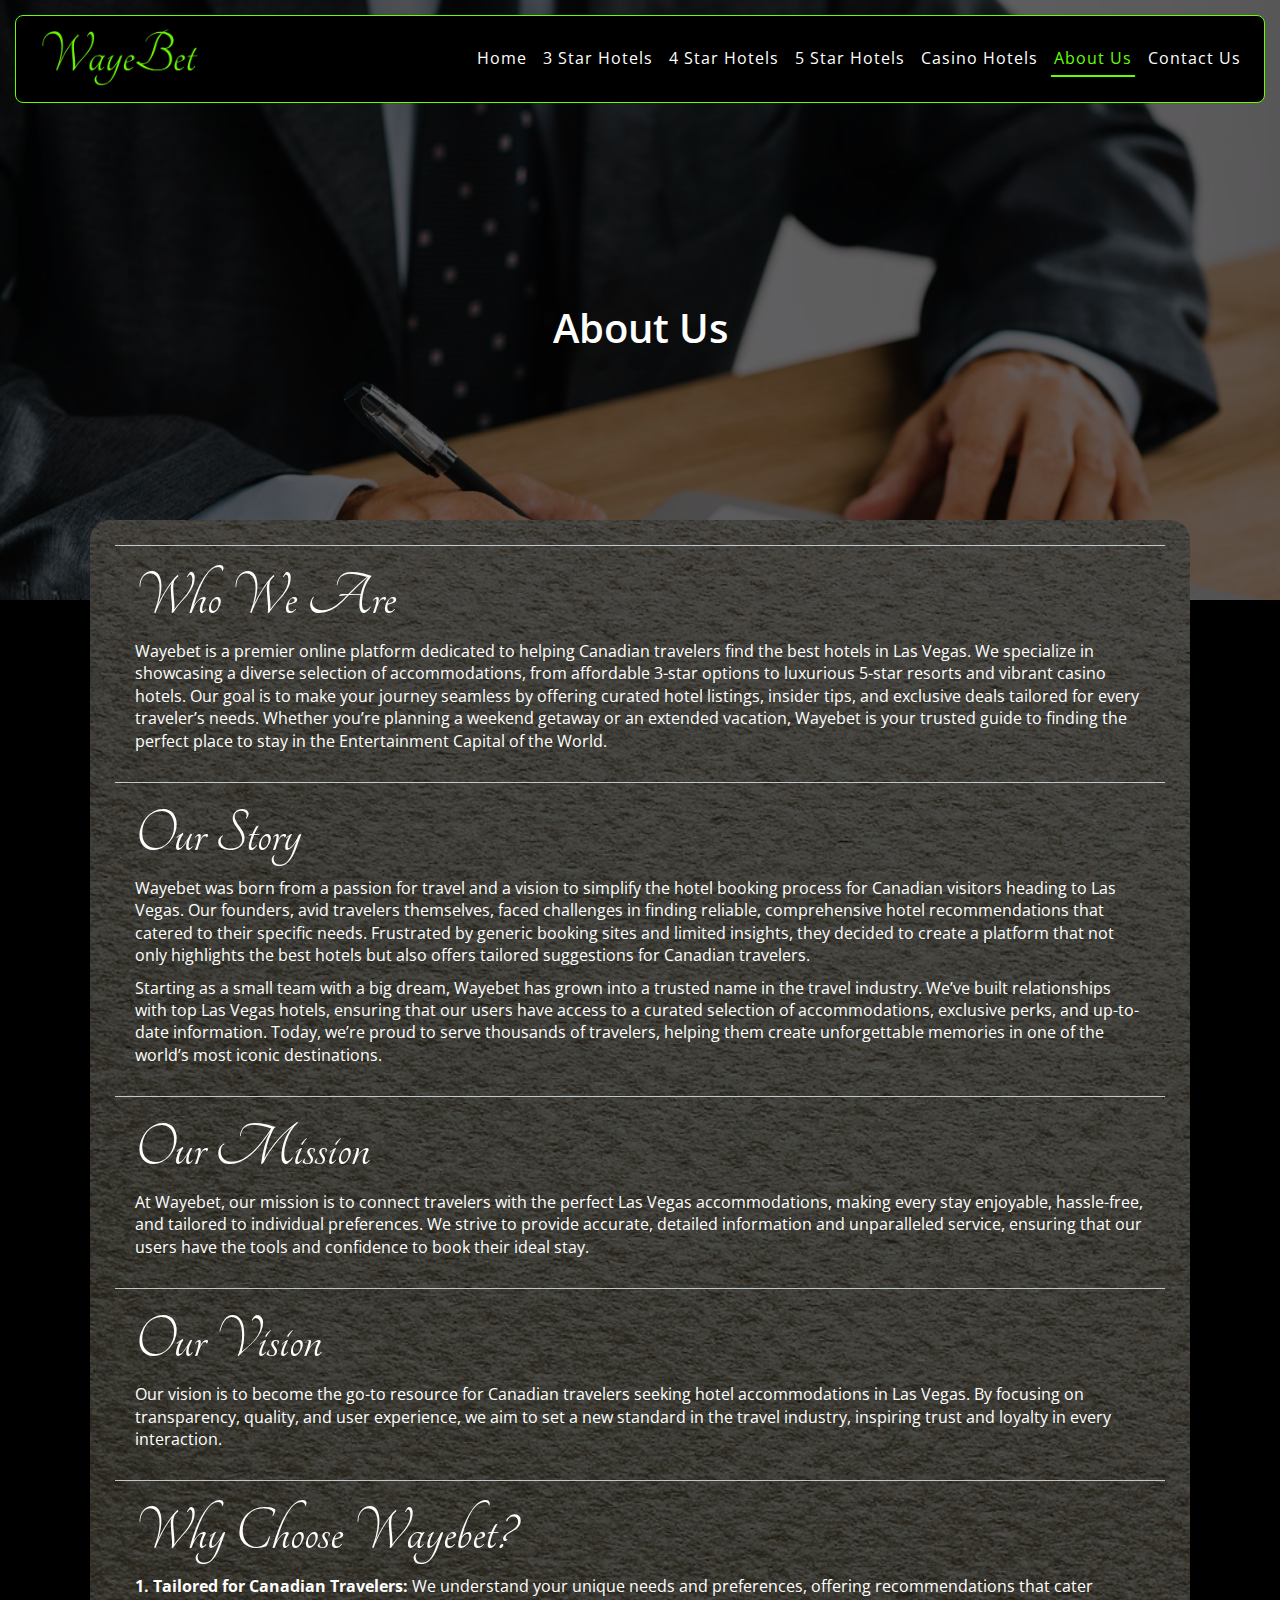
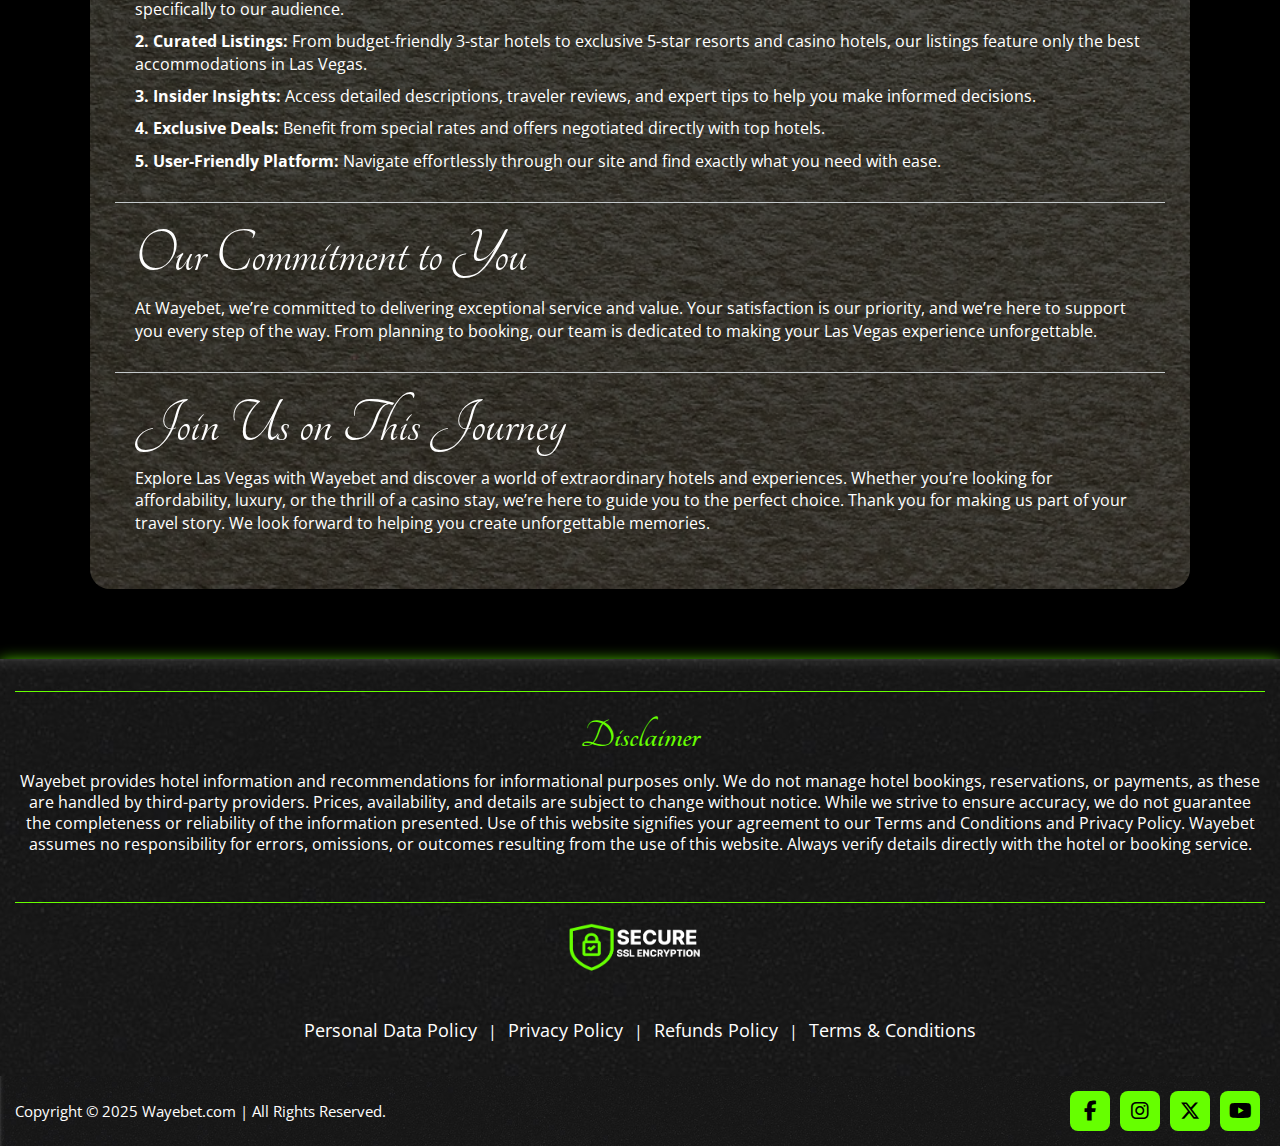
<file: about-us.html>
<!DOCTYPE html>
<html lang="en">
<head>
    <meta charset="UTF-8">
    <meta name="viewport" content="width=device-width, initial-scale=1.0">
    <meta name="robots" content="index, follow">
    <link rel="stylesheet" href="assets/css/bootstrap.css">
    <link rel="stylesheet" href="assets/css/slick.css">
    <link rel="stylesheet" href="assets/css/aos.css">
    <link rel="stylesheet" href="assets/css/slick-theme.css">
    <link rel="stylesheet" href="https://cdnjs.cloudflare.com/ajax/libs/font-awesome/6.7.1/css/all.min.css">
    <link rel="stylesheet" href="assets/css/style.css">
    <link rel="stylesheet" href="assets/css/responsive.css">
    <link rel="shortcut icon" href="assets/images/favicon.ico" type="image/x-icon">
    <title>About Us</title>
</head>

<body>
    <!-- Header Section Start -->
    <header class="sticky-navbar">
        <div class="container">
            <nav class="top-navigation">
                <div class="logo-wrapper">
                    <a href="./" class="logo-link"></a>
                </div>

                <div class="hamburger-menu"></div>

                <div class="menu-wrapper">
                    <ul>
                        <li><a href="./">Home</a></li>
                        <li><a href="three-star">3 Star Hotels</a></li>
                        <li><a href="four-star">4 Star Hotels</a></li>
                        <li><a href="five-star">5 Star Hotels</a></li>
                        <li><a href="casino">Casino Hotels</a></li>
                        <li><a class="active" href="about-us">About Us</a></li>
                        <li><a href="contact-us">Contact Us</a></li>
                    </ul>
                    <div class="close-menu"></div>
                </div>
            </nav>
        </div>
    </header>
    <!-- Header Section End -->

    <!--Common Banner Section Start -->
    <div class="common_banner hotels" style="background-image: url(./assets/images/terms-banner.jpg);">
        <div class="container">
            <div class="common__title text-center">
                <h1>
                    About Us
                </h1>
            </div>
        </div>
    </div>
    <!--Common Banner Section End -->

    <!-- Header Pages Content Section Start -->
    <section class="header_pages_content_section">
        <div class="container">
            <div class="header_pages_content_wrap">

                <div class="header_pages_content_grps">
                    <h3>
                        Who We Are
                    </h3>
                    <p>
                        Wayebet is a premier online platform dedicated to helping Canadian travelers
                        find the best hotels in Las Vegas. We specialize in showcasing a diverse selection of
                        accommodations, from affordable 3-star options to luxurious 5-star resorts and vibrant
                        casino hotels. Our goal is to make your journey seamless by offering curated hotel listings,
                        insider tips, and exclusive deals tailored for every traveler’s needs. Whether you’re planning
                        a weekend getaway or an extended vacation, Wayebet is your trusted guide to finding the
                        perfect place to stay in the Entertainment Capital of the World.
                    </p>
                </div>

                <div class="header_pages_content_grps">
                    <h3>
                        Our Story
                    </h3>
                    <p>
                        Wayebet was born from a passion for travel and a vision to simplify the hotel
                        booking process for Canadian visitors heading to Las Vegas. Our founders, avid travelers
                        themselves, faced challenges in finding reliable, comprehensive hotel recommendations that
                        catered to their specific needs. Frustrated by generic booking sites and limited insights, they
                        decided to create a platform that not only highlights the best hotels but also offers tailored
                        suggestions for Canadian travelers.
                    </p>
                    <p>
                        Starting as a small team with a big dream, Wayebet has grown into a trusted name in the
                        travel industry. We’ve built relationships with top Las Vegas hotels, ensuring that our users
                        have access to a curated selection of accommodations, exclusive perks, and up-to-date
                        information. Today, we’re proud to serve thousands of travelers, helping them create
                        unforgettable memories in one of the world’s most iconic destinations.
                    </p>
                </div>

                <div class="header_pages_content_grps">
                    <h3>
                        Our Mission
                    </h3>
                    <p>
                        At Wayebet, our mission is to connect travelers with the perfect Las Vegas
                        accommodations, making every stay enjoyable, hassle-free, and tailored to individual
                        preferences. We strive to provide accurate, detailed information and unparalleled service,
                        ensuring that our users have the tools and confidence to book their ideal stay.
                    </p>
                </div>

                <div class="header_pages_content_grps">
                    <h3>
                        Our Vision
                    </h3>
                    <p>
                        Our vision is to become the go-to resource for Canadian travelers seeking hotel
                        accommodations in Las Vegas. By focusing on transparency, quality, and user experience,
                        we aim to set a new standard in the travel industry, inspiring trust and loyalty in every
                        interaction.
                    </p>
                </div>


                <div class="header_pages_content_grps">
                    <h3>
                        Why Choose Wayebet?
                    </h3>
                    <ul>
                        <li>
                            <p>
                                <strong>
                                    1. Tailored for Canadian Travelers:
                                </strong>
                                We understand your unique needs and
                                preferences, offering recommendations that cater specifically to our audience.
                            </p>
                        </li>
                        <li>
                            <p>
                                <strong>
                                    2. Curated Listings:
                                </strong>
                                From budget-friendly 3-star hotels to exclusive 5-star resorts and
                                casino hotels, our listings feature only the best accommodations in Las Vegas.
                            </p>
                        </li>
                        <li>
                            <p>
                                <strong>
                                    3. Insider Insights:
                                </strong>
                                Access detailed descriptions, traveler reviews, and expert tips to
                                help you make informed decisions.
                            </p>
                        </li>
                        <li>
                            <p>
                                <strong>
                                    4. Exclusive Deals:
                                </strong>
                                Benefit from special rates and offers negotiated directly with top
                                hotels.                                
                            </p>
                        </li>
                        <li>
                            <p>
                                <strong>
                                    5. User-Friendly Platform:
                                </strong>
                                Navigate effortlessly through our site and find exactly what
                                you need with ease.                               
                            </p>
                        </li>
                    </ul>
                </div>


                <div class="header_pages_content_grps">
                    <h3>
                        Our Commitment to You
                    </h3>
                    <p>
                        At Wayebet, we’re committed to delivering exceptional service
                        and value. Your satisfaction is our priority, and we’re here to support you every step of the
                        way. From planning to booking, our team is dedicated to making your Las Vegas experience
                        unforgettable.
                    </p>
                </div>

                <div class="header_pages_content_grps">
                    <h3>
                        Join Us on This Journey
                    </h3>
                    <p>
                        Explore Las Vegas with Wayebet and discover a world of
                        extraordinary hotels and experiences. Whether you’re looking for affordability, luxury, or the
                        thrill of a casino stay, we’re here to guide you to the perfect choice. Thank you for making us
                        part of your travel story. We look forward to helping you create unforgettable memories.
                    </p>
                </div>

            </div>
        </div>
    </section>
    <!-- Header Pages Content Section End -->

    <!-- Footer Section Start -->
    <footer class="footer" style="background-image: url(assets/images/footer-bg.jpg);">
        <div class="container">
            <div class="row align-items-center">

                <div class="col-md-12">
                    <div class="disclaimer_txt text-center pt-4 pb-5">
                        <h3>
                            Disclaimer
                        </h3>
                        <p>
                            Wayebet provides hotel information and recommendations for informational purposes only.
                            We do not manage hotel bookings, reservations, or payments, as these are handled by
                            third-party providers. Prices, availability, and details are subject to change without
                            notice.
                            While we strive to ensure accuracy, we do not guarantee the completeness or reliability of
                            the information presented. Use of this website signifies your agreement to our Terms and
                            Conditions and Privacy Policy. Wayebet assumes no responsibility for errors, omissions, or
                            outcomes resulting from the use of this website. Always verify details directly with the
                            hotel
                            or booking service.
                        </p>
                    </div>
                </div>


                <div class="col-md-12 ssl-certi py-3">
                    <div class="ssl-certi-inner" style="background-image: url(assets/images/ssl.png);"></div>
                </div>
                <div class="col-md-12">
                    <div class="footer-links">
                        <a href="personal-data-policy">Personal Data Policy</a> |
                        <a href="privacy-policy">Privacy Policy</a> |
                        <a href="refund-policy">Refunds Policy</a> |
                        <a href="terms-conditions">Terms & Conditions</a>
                    </div>
                </div>
            </div>
        </div>
    </footer>
    <div class="after-footer text-center" style="background-image: url(assets/images/footer-bg.jpg);">
        <div class="container">
            <div class="row">
                <div class="col-12">
                    <div class="text-center copyright-text">
                        <p>
                            Copyright © 2025 Wayebet.com | All Rights Reserved.
                        </p>
                    </div>
                    <div class="social-links">
                        <a href="https://www.facebook.com/" target="_blank"><i class="fa-brands fa-facebook-f"></i></a>
                        <a href="https://www.instagram.com/?hl=en" target="_blank"><i
                                class="fa-brands fa-instagram"></i></a>
                        <a href="https://x.com/?lang=en" target="_blank"><i class="fa-brands fa-x-twitter"></i></a>
                        <a href="https://www.youtube.com/" target="_blank"><i class="fa-brands fa-youtube"></i></a>
                    </div>
                </div>
            </div>
        </div>
    </div>
    <!-- Footer Section End -->

    <script src="assets/js/jquery.js"></script>
    <script src="assets/js/aos.js"></script>
    <script src="assets/js/slick.js"></script>
    <script src="assets/js/bootstrap.js"></script>
    <script src="assets/js/index.js"></script>
</body>
</html>
</file>
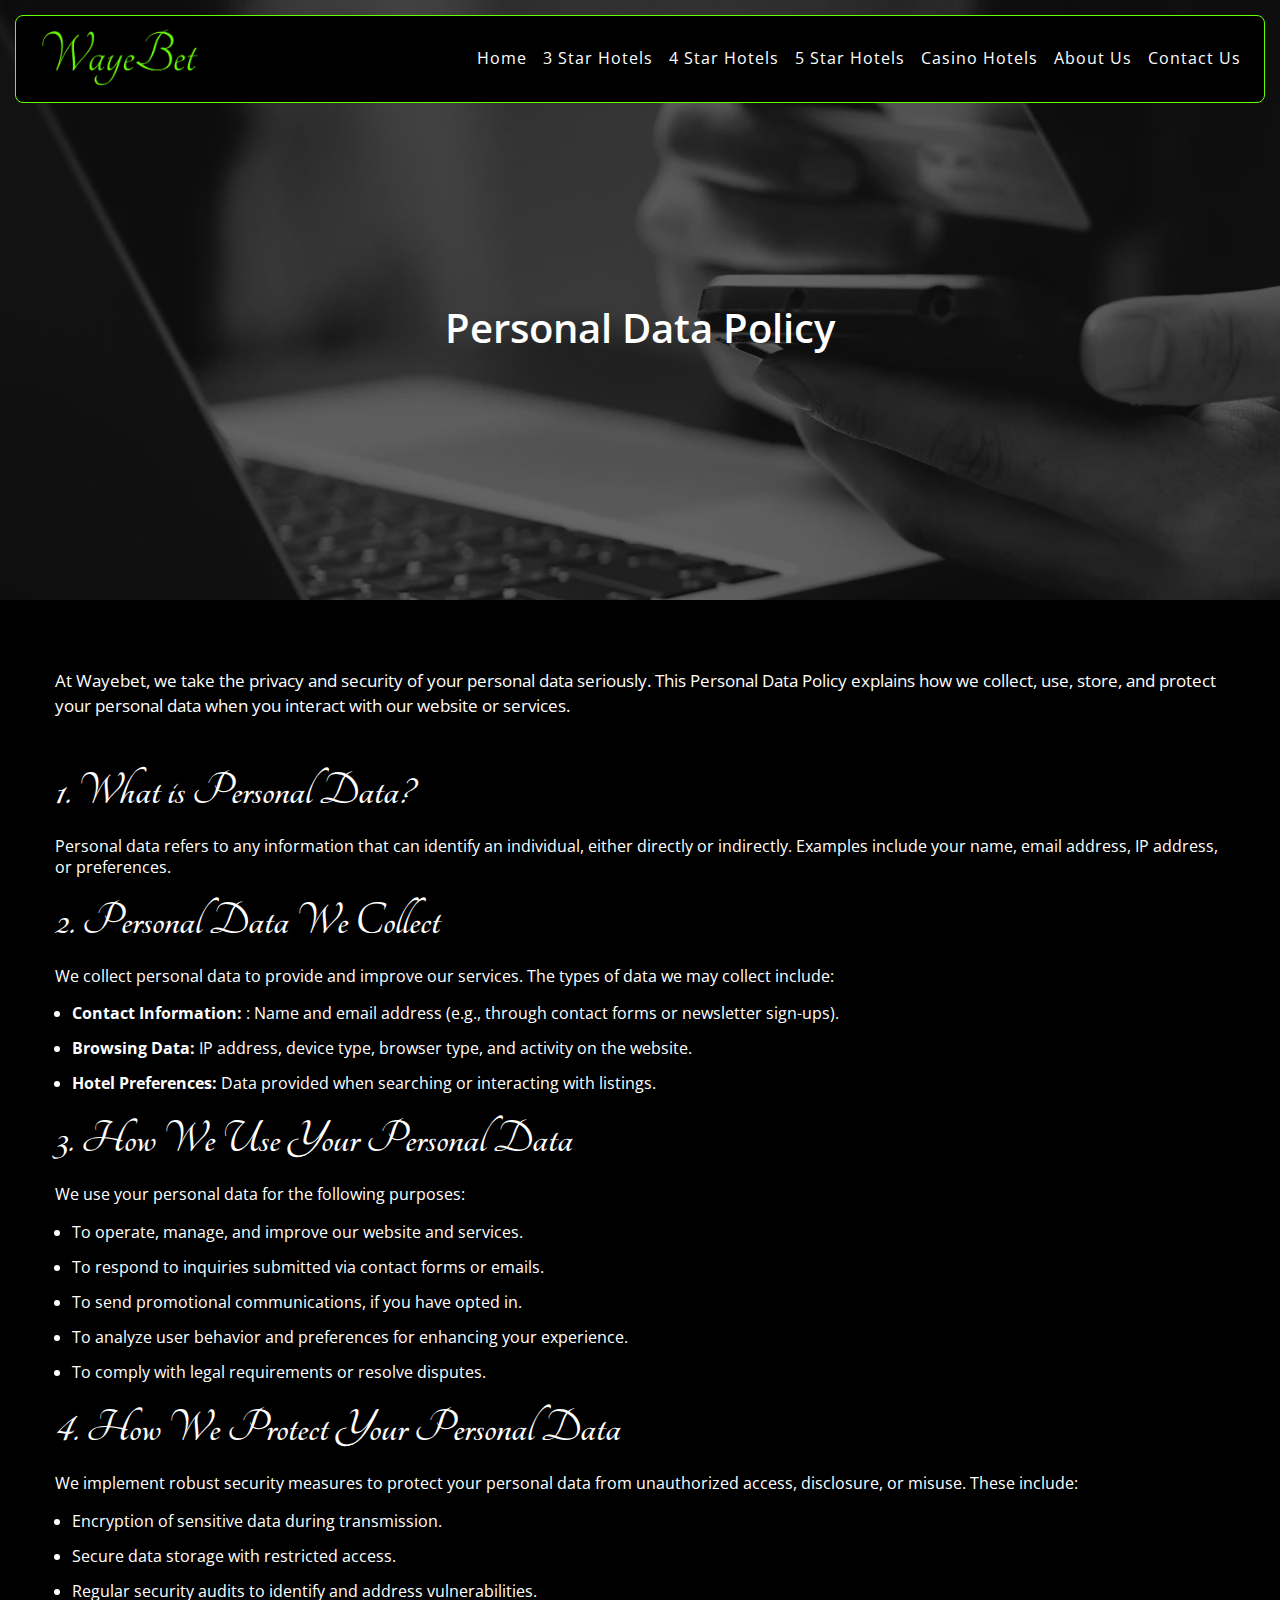
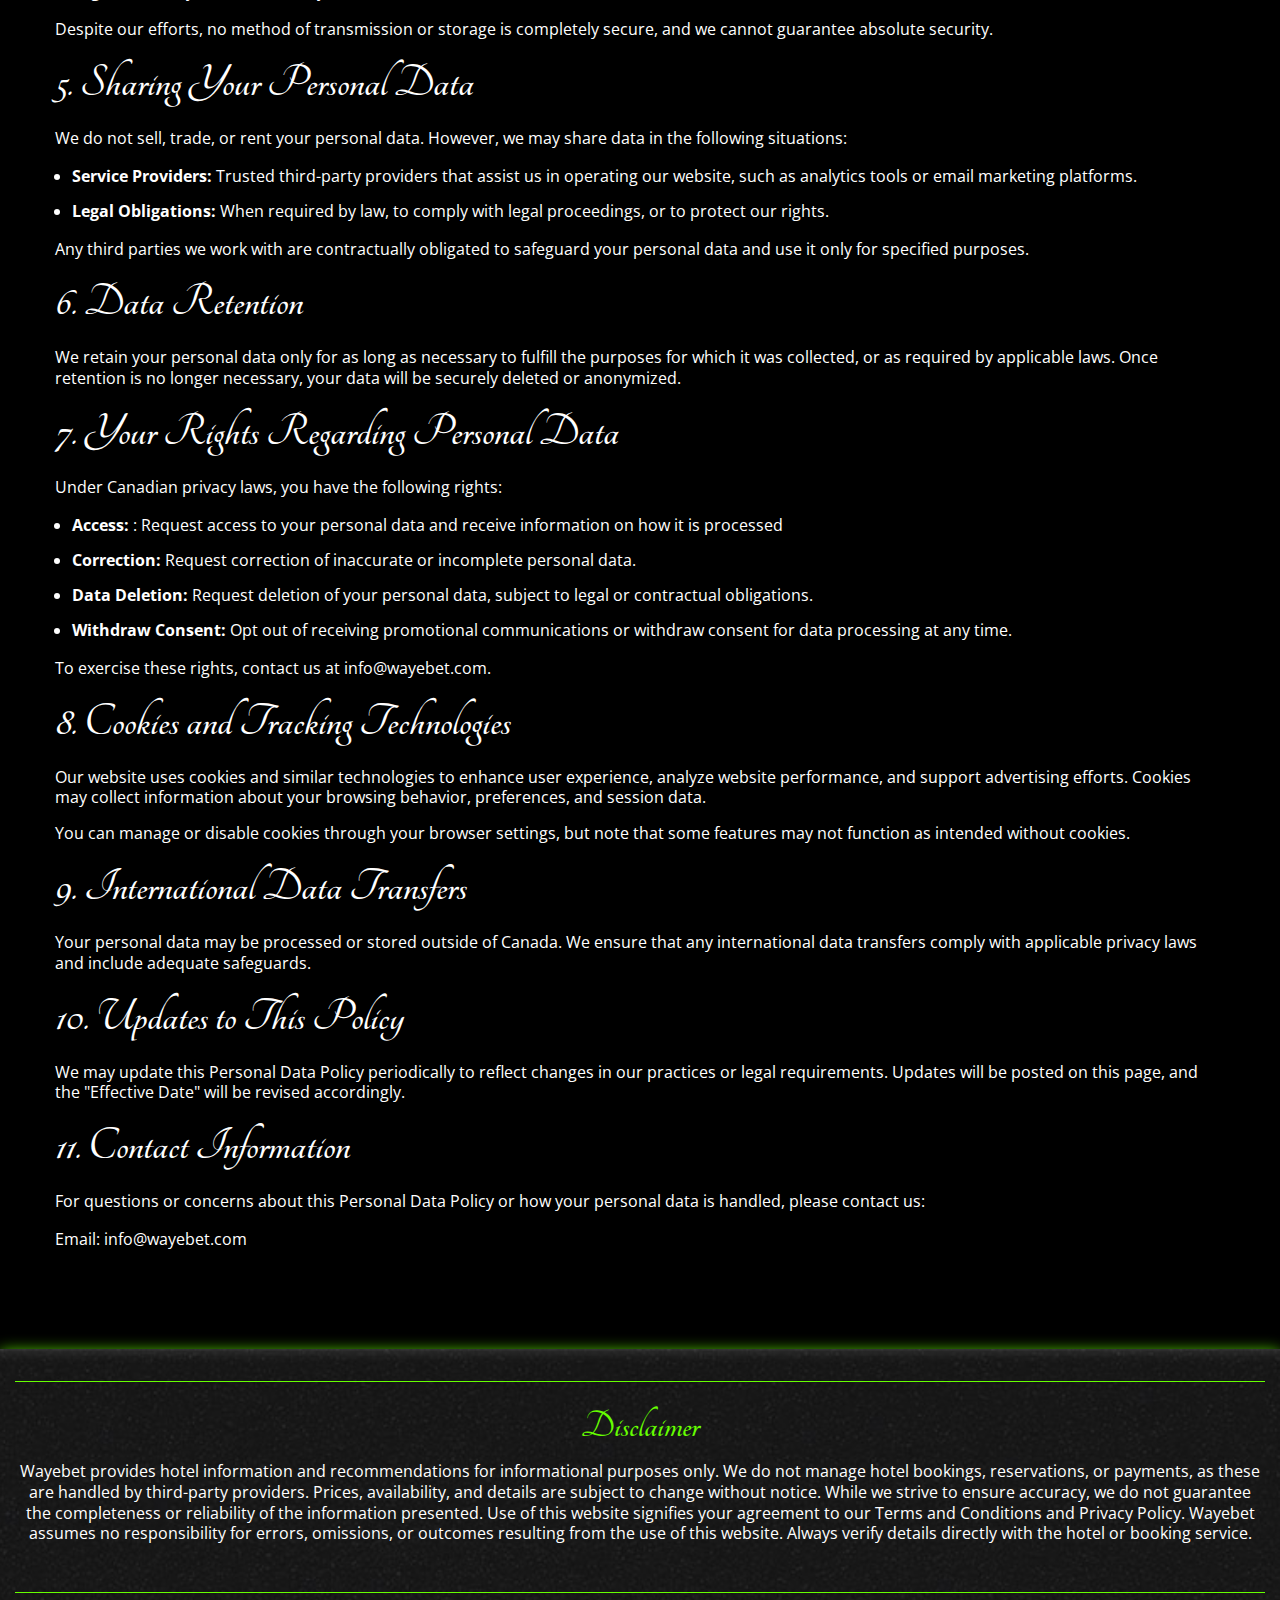
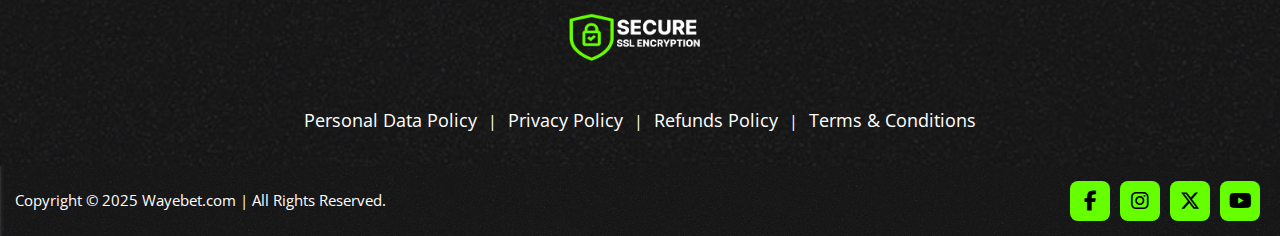
<file: personal-data-policy.html>
<!DOCTYPE html>
<html lang="en">
<head>
    <meta charset="UTF-8">
    <meta name="viewport" content="width=device-width, initial-scale=1.0">
    <meta name="robots" content="index, follow">
    <link rel="stylesheet" href="assets/css/bootstrap.css">
    <link rel="stylesheet" href="assets/css/slick.css">
    <link rel="stylesheet" href="assets/css/aos.css">
    <link rel="stylesheet" href="assets/css/slick-theme.css">
    <link rel="stylesheet" href="https://cdnjs.cloudflare.com/ajax/libs/font-awesome/6.7.1/css/all.min.css">
    <link rel="stylesheet" href="assets/css/style.css">
    <link rel="stylesheet" href="assets/css/responsive.css">
    <link rel="shortcut icon" href="assets/images/favicon.ico" type="image/x-icon">
        <title>Personal Data Policy</title>
    </head>

<body>
    <!-- Header Section Start -->
    <header class="sticky-navbar">
        <div class="container">
            <nav class="top-navigation">
                <div class="logo-wrapper">
                    <a href="./" class="logo-link"></a>
                </div>

                <div class="hamburger-menu"></div>

                <div class="menu-wrapper">
                    <ul>
                        <li><a class="./">Home</a></li>
                        <li><a href="three-star">3 Star Hotels</a></li>
                        <li><a href="four-star">4 Star Hotels</a></li>
                        <li><a href="five-star">5 Star Hotels</a></li>
                        <li><a href="casino">Casino Hotels</a></li>
                        <li><a href="about-us">About Us</a></li>
                        <li><a href="contact-us">Contact Us</a></li>
                    </ul>
                    <div class="close-menu"></div>
                </div>
            </nav>
        </div>
    </header>
    <!-- Header Section End -->

    <!--Common Banner Section Start -->
    <div class="common_banner"
        style="background-image: url(./assets/images/personal_banner_image.jpg);">
        <div class="container">
            <div class="common__title text-center">
                <h1>
                    Personal Data Policy
                </h1>
            </div>
        </div>
    </div>
    <!--Common Banner Section End -->



    <!--Common Content Section Start -->
    <section class="common__sec">
        <div class="container">
            <div class="row">
                <div class="col-12">
                    <div class="common__head">
                        <p>At Wayebet, we take the privacy and security of your personal data seriously. This Personal
                            Data Policy explains how we collect, use, store, and protect your personal data when you
                            interact with our website or services.</p>
                    </div>
                    <div class="common__para">
                        <h3>1. What is Personal Data?
                        </h3>
                        <p>Personal data refers to any information that can identify an individual, either directly or
                            indirectly. Examples include your name, email address, IP address, or preferences.</p>
                                <h3>2. Personal Data We Collect
                                </h3>
                                <p>We collect personal data to provide and improve our services. The types of data we may
                                    collect include:</p>
                                <ul>
                                <li><strong>Contact Information: </strong>: Name and email address (e.g., through contact forms or
                                    newsletter sign-ups).                                    
                                </li>
                                <li><strong>Browsing Data: </strong>IP address, device type, browser type, and activity on the website.
                                </li>
                                <li><strong>Hotel Preferences: </strong>Data provided when searching or interacting with listings.
                                </li>
                            </ul>
                            <h3>3. How We Use Your Personal Data
                            </h3>
                            <p>We use your personal data for the following purposes:
                            </p>
                            <ul>
                               <li>To operate, manage, and improve our website and services.</li>
                               <li>To respond to inquiries submitted via contact forms or emails.</li>
                               <li>To send promotional communications, if you have opted in.</li>
                               <li>To analyze user behavior and preferences for enhancing your experience.</li>
                               <li>To comply with legal requirements or resolve disputes.
                            </li>
                            </ul>
                            <h3>4. How We Protect Your Personal Data
                            </h3>
                            <p>We implement robust security measures to protect your personal data from unauthorized
                                access, disclosure, or misuse. These include:</p>
                            <ul>
                                <li>Encryption of sensitive data during transmission.</li>
                                <li>Secure data storage with restricted access.</li>
                                <li>Regular security audits to identify and address vulnerabilities.</li>
                            </ul>
                            <p>Despite our efforts, no method of transmission or storage is completely secure, and we
                                cannot guarantee absolute security.
                                </p>
                            <h3>5. Sharing Your Personal Data
                            </h3>
                            <p>We do not sell, trade, or rent your personal data. However, we may share data in the
                                following situations:</p>
                            <ul>
                                <li><strong>Service Providers: </strong>Trusted third-party providers that assist us in operating our
                                    website, such as analytics tools or email marketing platforms.</li>
                                <li><strong>Legal Obligations: </strong> When required by law, to comply with legal proceedings, or to
                                    protect our rights.</li>
                            </ul>
                            <p>Any third parties we work with are contractually obligated to safeguard your personal data
                                and use it only for specified purposes.</p>
                            <h3>6. Data Retention
                            </h3>
                            <p>We retain your personal data only for as long as necessary to fulfill the purposes for which it
                                was collected, or as required by applicable laws. Once retention is no longer necessary, your
                                data will be securely deleted or anonymized.</p>
                            <h3>7. Your Rights Regarding Personal Data
                            </h3>
                            <p>Under Canadian privacy laws, you have the following rights:
                            </p>
                            <ul>
                            <li><strong>Access:  </strong>: Request access to your personal data and receive information on how it is
                                processed</li>
                            <li><strong>Correction:  </strong>Request correction of inaccurate or incomplete personal data.</li>
                            <li><strong>Data Deletion:  </strong>Request deletion of your personal data, subject to legal or contractual
                                obligations.</li>
                            <li><strong> Withdraw Consent: </strong>Opt out of receiving promotional communications or withdraw
                                consent for data processing at any time.</li>
                            </ul>
                            <p>To exercise these rights, contact us at <a href="mailto:">info@wayebet.com.</a>
                            </p>
                            <h3>8. Cookies and Tracking Technologies</h3>
                            <p>Our website uses cookies and similar technologies to enhance user experience, analyze
                                website performance, and support advertising efforts. Cookies may collect information about
                                your browsing behavior, preferences, and session data.</p>
                                <p>You can manage or disable cookies through your browser settings, but note that some
                                    features may not function as intended without cookies.</p>
                            <h3>9. International Data Transfers
                            </h3>
                            <p>Your personal data may be processed or stored outside of Canada. We ensure that any
                                international data transfers comply with applicable privacy laws and include adequate
                                safeguards.</p>
                            <h3>10. Updates to This Policy
                            </h3>
                            <p>We may update this Personal Data Policy periodically to reflect changes in our practices or
                                legal requirements. Updates will be posted on this page, and the "Effective Date" will be
                                revised accordingly.</p>
                            <h3>11. Contact Information
                            </h3>
                            <p>For questions or concerns about this Personal Data Policy or how your personal data is
                                handled, please contact us:</p>
                            Email: <a href="mailto:">info@wayebet.com</a>
                    </div>
                </div>
            </div>
        </div>
    </section>
    <!--Common Content Section End -->

    
    <!-- Footer Section Start -->
    <footer class="footer" style="background-image: url(assets/images/footer-bg.jpg);">
        <div class="container">
            <div class="row align-items-center">

                <div class="col-md-12">
                    <div class="disclaimer_txt text-center pt-4 pb-5">
                        <h3>
                            Disclaimer
                        </h3>
                        <p>
                            Wayebet provides hotel information and recommendations for informational purposes only.
                            We do not manage hotel bookings, reservations, or payments, as these are handled by
                            third-party providers. Prices, availability, and details are subject to change without
                            notice.
                            While we strive to ensure accuracy, we do not guarantee the completeness or reliability of
                            the information presented. Use of this website signifies your agreement to our Terms and
                            Conditions and Privacy Policy. Wayebet assumes no responsibility for errors, omissions, or
                            outcomes resulting from the use of this website. Always verify details directly with the
                            hotel
                            or booking service.
                        </p>
                    </div>
                </div>


                <div class="col-md-12 ssl-certi py-3">
                    <div class="ssl-certi-inner" style="background-image: url(assets/images/ssl.png);"></div>
                </div>
                <div class="col-md-12">
                    <div class="footer-links">
                        <a href="personal-data-policy">Personal Data Policy</a> |
                        <a href="privacy-policy">Privacy Policy</a> |
                        <a href="refund-policy">Refunds Policy</a> |
                        <a href="terms-conditions">Terms & Conditions</a>
                    </div>
                </div>
            </div>
        </div>
    </footer>
    <div class="after-footer text-center" style="background-image: url(assets/images/footer-bg.jpg);">
        <div class="container">
            <div class="row">
                <div class="col-12">
                    <div class="text-center copyright-text">
                        <p>
                            Copyright © 2025 Wayebet.com | All Rights Reserved.
                        </p>
                    </div>
                    <div class="social-links">
                        <a href="https://www.facebook.com/" target="_blank"><i class="fa-brands fa-facebook-f"></i></a>
                        <a href="https://www.instagram.com/?hl=en" target="_blank"><i
                                class="fa-brands fa-instagram"></i></a>
                        <a href="https://x.com/?lang=en" target="_blank"><i class="fa-brands fa-x-twitter"></i></a>
                        <a href="https://www.youtube.com/" target="_blank"><i class="fa-brands fa-youtube"></i></a>
                    </div>
                </div>
            </div>
        </div>
    </div>
    <!-- Footer Section End -->


    <script src="assets/js/jquery.js"></script>
    <script src="assets/js/aos.js"></script>
    <script src="assets/js/slick.js"></script>
    <script src="assets/js/bootstrap.js"></script>
    <script src="assets/js/index.js"></script>
</body>
</html>
</file>
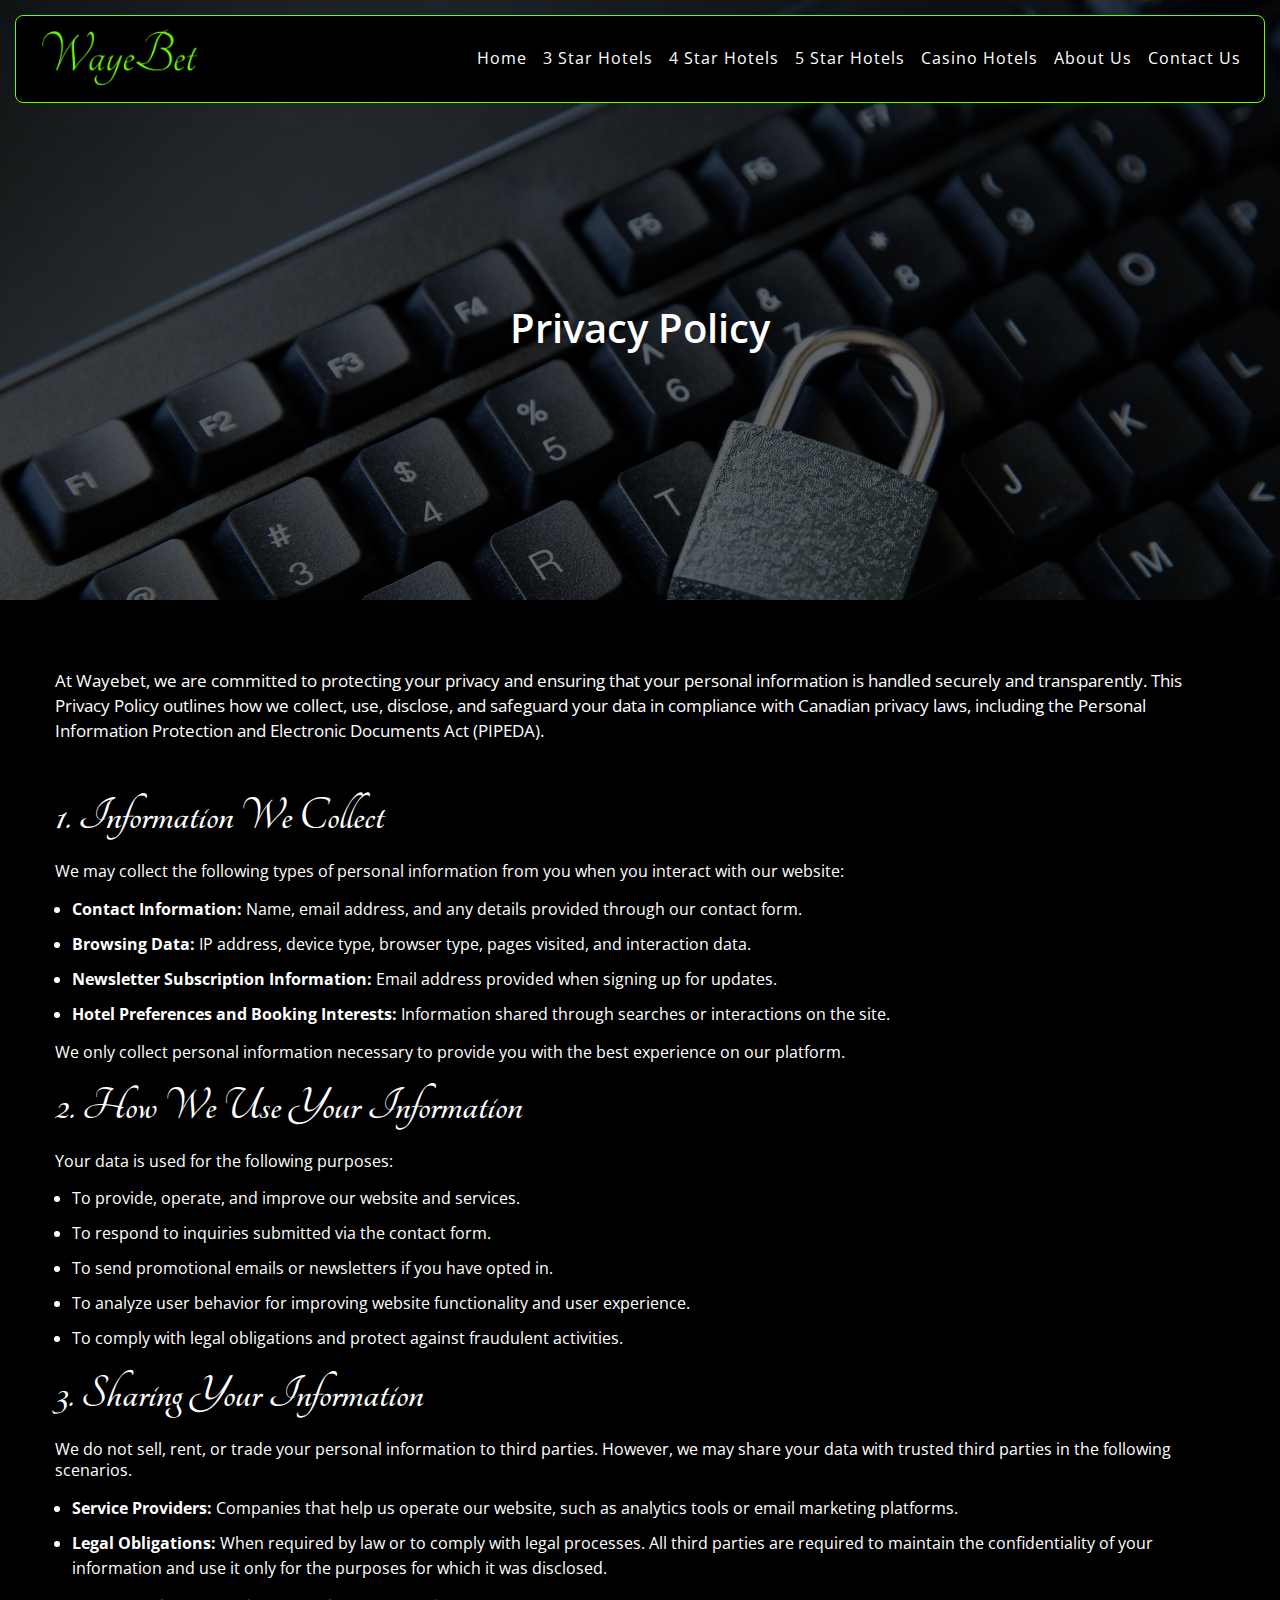
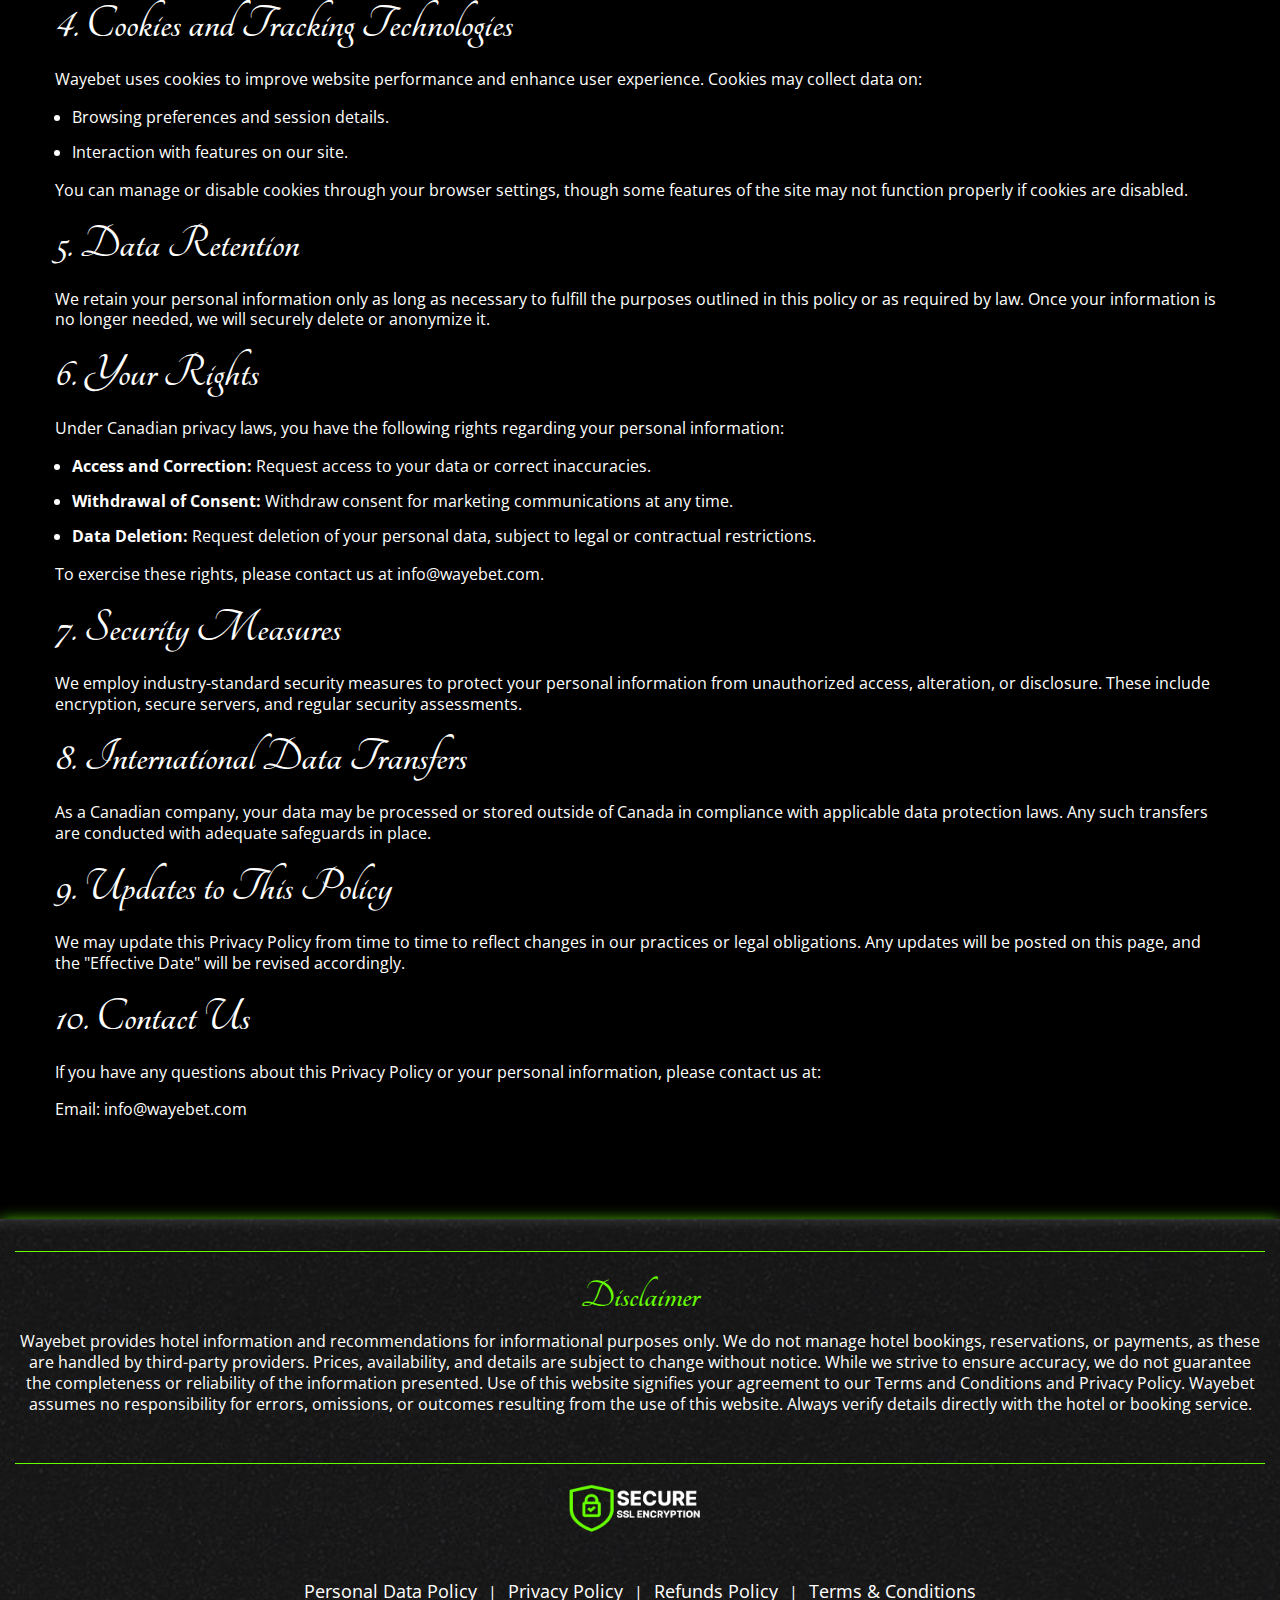
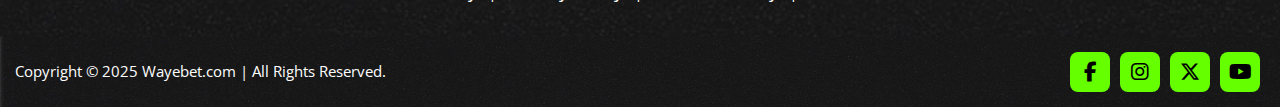
<file: privacy-policy.html>
<!DOCTYPE html>
<html lang="en">
<head>
    <meta charset="UTF-8">
    <meta name="viewport" content="width=device-width, initial-scale=1.0">
    <meta name="robots" content="index, follow">
    <link rel="stylesheet" href="assets/css/bootstrap.css">
    <link rel="stylesheet" href="assets/css/slick.css">
    <link rel="stylesheet" href="assets/css/aos.css">
    <link rel="stylesheet" href="assets/css/slick-theme.css">
    <link rel="stylesheet" href="https://cdnjs.cloudflare.com/ajax/libs/font-awesome/6.7.1/css/all.min.css">
    <link rel="stylesheet" href="assets/css/style.css">
    <link rel="stylesheet" href="assets/css/responsive.css">
    <link rel="shortcut icon" href="assets/images/favicon.ico" type="image/x-icon">
        <title>Privacy Policy</title>
    </head>

<body>
    <!-- Header Section Start -->
    <header class="sticky-navbar">
        <div class="container">
            <nav class="top-navigation">
                <div class="logo-wrapper">
                    <a href="./" class="logo-link"></a>
                </div>

                <div class="hamburger-menu"></div>

                <div class="menu-wrapper">
                    <ul>
                        <li><a class="./">Home</a></li>
                        <li><a href="three-star">3 Star Hotels</a></li>
                        <li><a href="four-star">4 Star Hotels</a></li>
                        <li><a href="five-star">5 Star Hotels</a></li>
                        <li><a href="casino">Casino Hotels</a></li>
                        <li><a href="about-us">About Us</a></li>
                        <li><a href="contact-us">Contact Us</a></li>
                    </ul>
                    <div class="close-menu"></div>
                </div>
            </nav>
        </div>
    </header>
    <!-- Header Section End -->

    <!--Common Banner Section Start -->
    <div class="common_banner" style="background-image: url(./assets/images/Privacy-banner.jpg);">
        <div class="container">
            <div class="common__title text-center">
                <h1>
                    Privacy Policy
                </h1>
            </div>
        </div>
    </div>
    <!--Common Banner Section End -->



    <!--Common Content Section Start -->
    <section class="common__sec">
        <div class="container">
            <div class="row">
                <div class="col-12">
                    <div class="common__head">
                        <p>At Wayebet, we are committed to protecting your privacy and ensuring that your personal
                            information is handled securely and transparently. This Privacy Policy outlines how we
                            collect, use, disclose, and safeguard your data in compliance with Canadian privacy laws,
                            including the Personal Information Protection and Electronic Documents Act (PIPEDA).
                        </p>
                    </div>
                    <div class="common__para">
                        <h3>1. Information We Collect
                        </h3>
                        <p>We may collect the following types of personal information from you when you interact with
                            our website:</p>
                        <ul>
                            <li><strong>Contact Information: </strong>Name, email address, and any details provided
                                through our
                                contact form.</li>
                            <li><strong>Browsing Data: </strong>IP address, device type, browser type, pages visited,
                                and
                                interaction data.</li>
                            <li><strong>Newsletter Subscription Information: </strong>Email address provided when
                                signing up for
                                updates.
                            </li>
                            <li><strong> Hotel Preferences and Booking Interests: </strong>Information shared through
                                searches or
                                interactions on the site.
                            </li>
                        </ul>
                        <p>We only collect personal information necessary to provide you with the best experience on
                            our platform.</p>
                        <h3>2. How We Use Your Information
                        </h3>
                        <p>Your data is used for the following purposes:</p>
                        <ul>
                            <li>To provide, operate, and improve our website and services.</li>
                            <li>To respond to inquiries submitted via the contact form.</li>
                            <li>To send promotional emails or newsletters if you have opted in.</li>
                            <li>To analyze user behavior for improving website functionality and user experience.</li>
                            <li>To comply with legal obligations and protect against fraudulent activities.</li>
                        </ul>
                        <h3>3. Sharing Your Information
                        </h3>
                        <p>We do not sell, rent, or trade your personal information to third parties. However, we may
                            share your data with trusted third parties in the following scenarios.</p>
                        <ul>
                            <li><strong>Service Providers: </strong>Companies that help us operate our website, such as
                                analytics
                                tools or email marketing platforms.</li>
                            <li><strong>Legal Obligations: </strong>When required by law or to comply with legal
                                processes.
                                All third parties are required to maintain the confidentiality of your information and
                                use it only
                                for the purposes for which it was disclosed.</li>
                        </ul>
                        <h3>4. Cookies and Tracking Technologies</h3>
                        <p>Wayebet uses cookies to improve website performance and enhance user experience.
                            Cookies may collect data on:
                        </p>
                        <ul>
                            <li>Browsing preferences and session details.
                            </li>
                            <li>Interaction with features on our site.
                            </li>
                        </ul>
                        <p>You can manage or disable cookies through your browser settings, though some features of
                            the site may not function properly if cookies are disabled.</p>
                        <h3>5. Data Retention
                        </h3>
                        <p>We retain your personal information only as long as necessary to fulfill the purposes
                            outlined
                            in this policy or as required by law. Once your information is no longer needed, we will
                            securely delete or anonymize it.</p>
                        <h3>6. Your Rights
                        </h3>
                        <p>Under Canadian privacy laws, you have the following rights regarding your personal
                            information:
                        </p>
                        <ul>
                            <li><strong>Access and Correction: </strong>Request access to your data or correct
                                inaccuracies.</li>
                            <li><strong>Withdrawal of Consent: </strong>Withdraw consent for marketing communications at
                                any
                                time.
                            </li>
                            <li><strong>Data Deletion: </strong>Request deletion of your personal data, subject to legal
                                or contractual
                                restrictions.</li>

                        </ul>
                        <p>To exercise these rights, please contact us at info@wayebet.com.
                        </p>
                        <h3>7. Security Measures
                        </h3>
                        <p>We employ industry-standard security measures to protect your personal information from
                            unauthorized access, alteration, or disclosure. These include encryption, secure servers,
                            and regular security assessments.</p>
                        <h3>8. International Data Transfers
                        </h3>
                        <p>As a Canadian company, your data may be processed or stored outside of Canada in
                            compliance with applicable data protection laws. Any such transfers are conducted with
                            adequate safeguards in place.</p>
                        <h3>9. Updates to This Policy
                        </h3>
                        <p>We may update this Privacy Policy from time to time to reflect changes in our practices or
                            legal obligations. Any updates will be posted on this page, and the "Effective Date" will be
                            revised accordingly.</p>
                        <h3>10. Contact Us
                        </h3>
                        <p>If you have any questions about this Privacy Policy or your personal information, please
                            contact us at:</p>
                            Email: <a href="mailto:">info@wayebet.com</a>
                    </div>
                </div>
            </div>
        </div>
    </section>
    <!--Common Content Section End -->

    
    <!-- Footer Section Start -->
    <footer class="footer" style="background-image: url(assets/images/footer-bg.jpg);">
        <div class="container">
            <div class="row align-items-center">

                <div class="col-md-12">
                    <div class="disclaimer_txt text-center pt-4 pb-5">
                        <h3>
                            Disclaimer
                        </h3>
                        <p>
                            Wayebet provides hotel information and recommendations for informational purposes only.
                            We do not manage hotel bookings, reservations, or payments, as these are handled by
                            third-party providers. Prices, availability, and details are subject to change without
                            notice.
                            While we strive to ensure accuracy, we do not guarantee the completeness or reliability of
                            the information presented. Use of this website signifies your agreement to our Terms and
                            Conditions and Privacy Policy. Wayebet assumes no responsibility for errors, omissions, or
                            outcomes resulting from the use of this website. Always verify details directly with the
                            hotel
                            or booking service.
                        </p>
                    </div>
                </div>


                <div class="col-md-12 ssl-certi py-3">
                    <div class="ssl-certi-inner" style="background-image: url(assets/images/ssl.png);"></div>
                </div>
                <div class="col-md-12">
                    <div class="footer-links">
                        <a href="personal-data-policy">Personal Data Policy</a> |
                        <a href="privacy-policy">Privacy Policy</a> |
                        <a href="refund-policy">Refunds Policy</a> |
                        <a href="terms-conditions">Terms & Conditions</a>
                    </div>
                </div>
            </div>
        </div>
    </footer>
    <div class="after-footer text-center" style="background-image: url(assets/images/footer-bg.jpg);">
        <div class="container">
            <div class="row">
                <div class="col-12">
                    <div class="text-center copyright-text">
                        <p>
                            Copyright © 2025 Wayebet.com | All Rights Reserved.
                        </p>
                    </div>
                    <div class="social-links">
                        <a href="https://www.facebook.com/" target="_blank"><i class="fa-brands fa-facebook-f"></i></a>
                        <a href="https://www.instagram.com/?hl=en" target="_blank"><i
                                class="fa-brands fa-instagram"></i></a>
                        <a href="https://x.com/?lang=en" target="_blank"><i class="fa-brands fa-x-twitter"></i></a>
                        <a href="https://www.youtube.com/" target="_blank"><i class="fa-brands fa-youtube"></i></a>
                    </div>
                </div>
            </div>
        </div>
    </div>
    <!-- Footer Section End -->

    <script src="assets/js/jquery.js"></script>
    <script src="assets/js/aos.js"></script>
    <script src="assets/js/slick.js"></script>
    <script src="assets/js/bootstrap.js"></script>
    <script src="assets/js/index.js"></script>
</body>
</html>
</file>
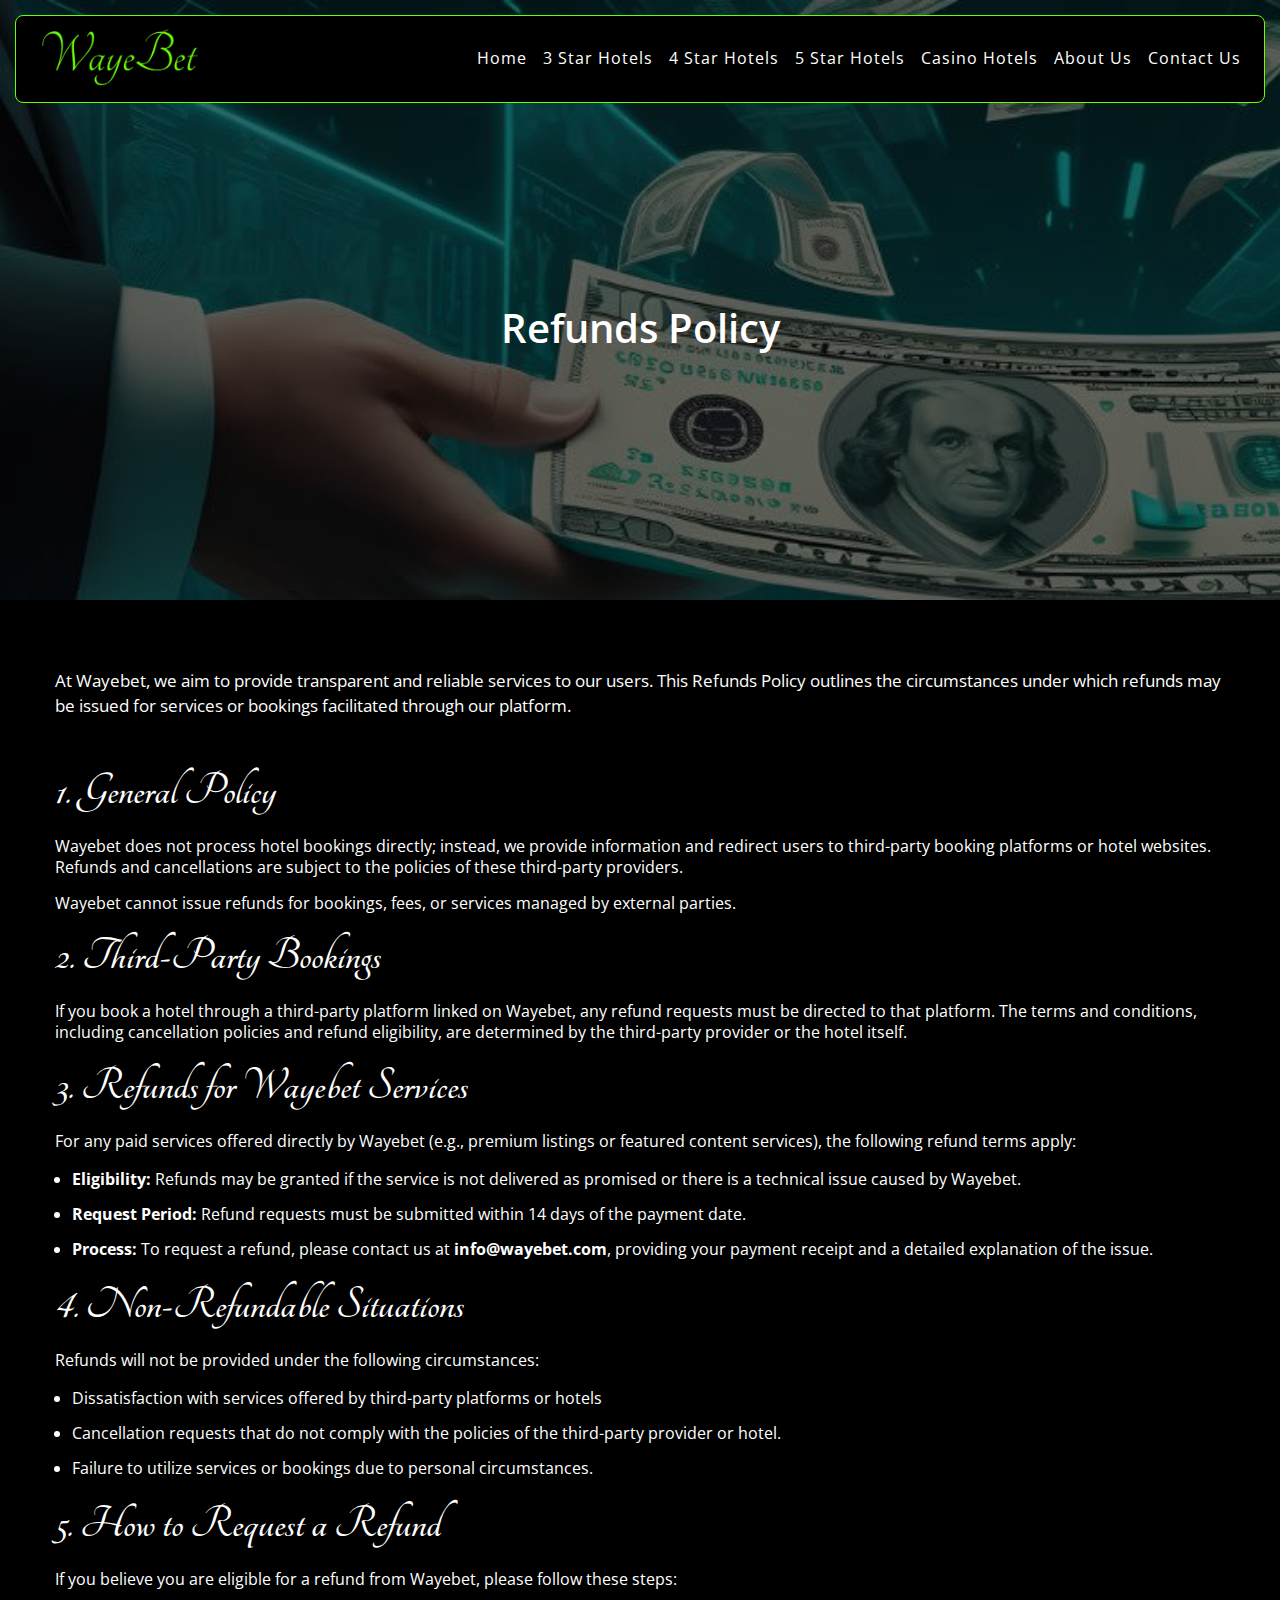
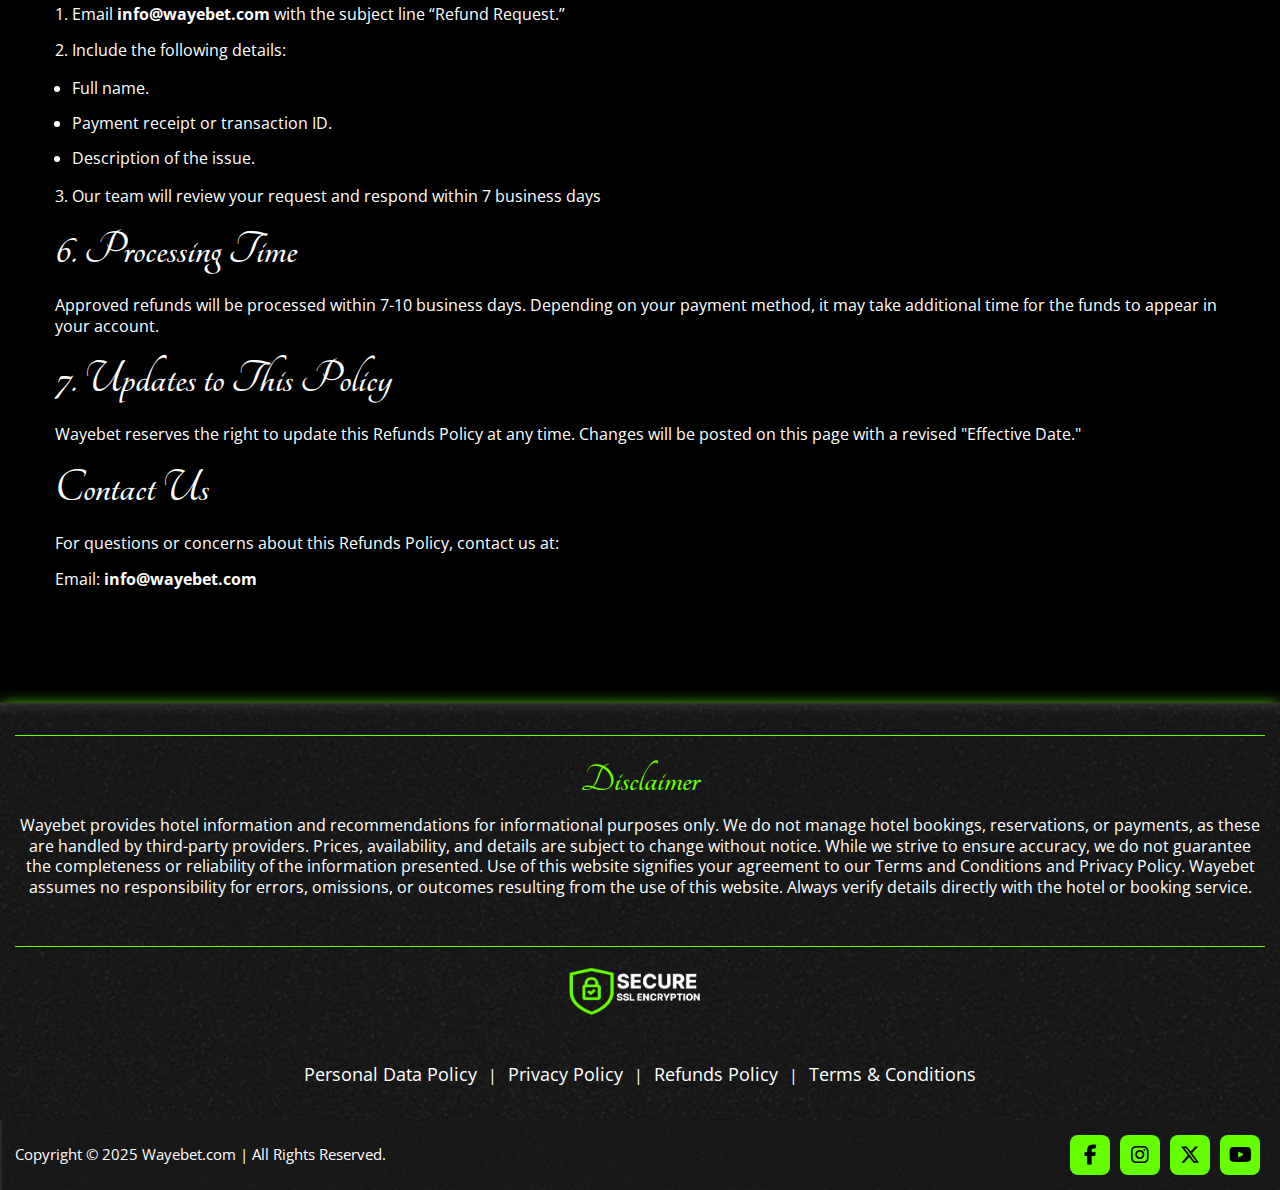
<file: refund-policy.html>
<!DOCTYPE html>
<html lang="en">
<head>
    <meta charset="UTF-8">
    <meta name="viewport" content="width=device-width, initial-scale=1.0">
    <meta name="robots" content="index, follow">
    <link rel="stylesheet" href="assets/css/bootstrap.css">
    <link rel="stylesheet" href="assets/css/slick.css">
    <link rel="stylesheet" href="assets/css/aos.css">
    <link rel="stylesheet" href="assets/css/slick-theme.css">
    <link rel="stylesheet" href="https://cdnjs.cloudflare.com/ajax/libs/font-awesome/6.7.1/css/all.min.css">
    <link rel="stylesheet" href="assets/css/style.css">
    <link rel="stylesheet" href="assets/css/responsive.css">
    <link rel="shortcut icon" href="assets/images/favicon.ico" type="image/x-icon">
        <title>Refunds Policy</title>
    </head>

<body>
    <!-- Header Section Start -->
    <header class="sticky-navbar">
        <div class="container">
            <nav class="top-navigation">
                <div class="logo-wrapper">
                    <a href="./" class="logo-link"></a>
                </div>

                <div class="hamburger-menu"></div>

                <div class="menu-wrapper">
                    <ul>
                        <li><a class="./">Home</a></li>
                        <li><a href="three-star">3 Star Hotels</a></li>
                        <li><a href="four-star">4 Star Hotels</a></li>
                        <li><a href="five-star">5 Star Hotels</a></li>
                        <li><a href="casino">Casino Hotels</a></li>
                        <li><a href="about-us">About Us</a></li>
                        <li><a href="contact-us">Contact Us</a></li>
                    </ul>
                    <div class="close-menu"></div>
                </div>
            </nav>
        </div>
    </header>
    <!-- Header Section End -->

    <!--Common Banner Section Start -->
    <div class="common_banner" style="background-image: url(./assets/images/refund_banner_image.jpg);">
        <div class="container">
            <div class="common__title text-center">
                <h1>
                    Refunds Policy
                </h1>
            </div>
        </div>
    </div>
    <!--Common Banner Section End -->



    <!--Common Content Section Start -->
    <section class="common__sec">
        <div class="container">
            <div class="row">
                <div class="col-12">
                    <div class="common__head">
                        <p>
                            At Wayebet, we aim to provide transparent and reliable services to our users. This Refunds
                            Policy outlines the circumstances under which refunds may be issued for services or
                            bookings facilitated through our platform.
                        </p>
                    </div>
                    <div class="common__para">
                        <h3>
                            1. General Policy
                        </h3>
                        <p>
                            Wayebet does not process hotel bookings directly; instead, we provide information and
                            redirect users to third-party booking platforms or hotel websites. Refunds and cancellations
                            are subject to the policies of these third-party providers.
                        </p>
                        <p>
                            Wayebet cannot issue refunds for bookings, fees, or services managed by external parties.

                        </p>

                        <h3>
                            2. Third-Party Bookings
                        </h3>
                        <p>
                            If you book a hotel through a third-party platform linked on Wayebet, any refund requests
                            must be directed to that platform. The terms and conditions, including cancellation policies
                            and refund eligibility, are determined by the third-party provider or the hotel itself.
                        </p>

                        <h3>
                            3. Refunds for Wayebet Services
                        </h3>
                        <p>
                            For any paid services offered directly by Wayebet (e.g., premium listings or featured
                            content
                            services), the following refund terms apply:
                        </p>
                        <ul>
                            <li><strong>Eligibility: </strong>
                                Refunds may be granted if the service is not delivered as promised or
                                there is a technical issue caused by Wayebet.
                            </li>
                            <li><strong>Request Period: </strong>
                                Refund requests must be submitted within 14 days of the payment
                                date.
                            </li>
                            <li>
                                <strong>Process: </strong>
                                To request a refund, please contact us at <strong> <a
                                        href="mailto:info@wayebet.com">info@wayebet.com</a></strong>, providing
                                your payment receipt and a detailed explanation of the issue.
                            </li>
                        </ul>
                        <h3>
                            4. Non-Refundable Situations
                        </h3>
                        <p>
                            Refunds will not be provided under the following circumstances:
                        </p>
                        <ul>
                            <li>
                                Dissatisfaction with services offered by third-party platforms or hotels
                            </li>
                            <li>
                                Cancellation requests that do not comply with the policies of the third-party provider
                                or hotel.
                            </li>
                            <li>
                                Failure to utilize services or bookings due to personal circumstances.
                            </li>
                        </ul>
                        <h3>
                            5. How to Request a Refund
                        </h3>
                        <p>
                            If you believe you are eligible for a refund from Wayebet, please follow these steps:
                        </p>
                        <p>
                            1. Email <strong><a href="mailto:info@wayebet.com">info@wayebet.com</a></strong> with the
                            subject line “Refund Request.”
                        </p>
                        <p>
                            2. Include the following details:
                        </p>
                        <ul>
                            <li>
                                Full name.
                            </li>
                            <li>
                                Payment receipt or transaction ID.
                            </li>
                            <li>
                                Description of the issue.
                            </li>
                        </ul>
                        <p>
                            3. Our team will review your request and respond within 7 business days
                        </p>
                        <h3>
                            6. Processing Time
                        </h3>
                        <p>
                            Approved refunds will be processed within 7-10 business days. Depending on your payment
                            method, it may take additional time for the funds to appear in your account.
                        </p>
                        <h3>
                            7. Updates to This Policy
                        </h3>
                        <p>
                            Wayebet reserves the right to update this Refunds Policy at any time. Changes will be
                            posted on this page with a revised "Effective Date."
                        </p>

                        <h3>
                            Contact Us
                        </h3>
                        <p>
                            For questions or concerns about this Refunds Policy, contact us at:
                        </p>
                        <p>
                            Email: <strong><a href="mailto:info@wayebet.com">info@wayebet.com</a></strong>
                        </p>

                    </div>
                </div>
            </div>
        </div>
    </section>
    <!--Common Content Section End -->


    <!-- Footer Section Start -->
    <footer class="footer" style="background-image: url(assets/images/footer-bg.jpg);">
        <div class="container">
            <div class="row align-items-center">

                <div class="col-md-12">
                    <div class="disclaimer_txt text-center pt-4 pb-5">
                        <h3>
                            Disclaimer
                        </h3>
                        <p>
                            Wayebet provides hotel information and recommendations for informational purposes only.
                            We do not manage hotel bookings, reservations, or payments, as these are handled by
                            third-party providers. Prices, availability, and details are subject to change without
                            notice.
                            While we strive to ensure accuracy, we do not guarantee the completeness or reliability of
                            the information presented. Use of this website signifies your agreement to our Terms and
                            Conditions and Privacy Policy. Wayebet assumes no responsibility for errors, omissions, or
                            outcomes resulting from the use of this website. Always verify details directly with the
                            hotel
                            or booking service.
                        </p>
                    </div>
                </div>


                <div class="col-md-12 ssl-certi py-3">
                    <div class="ssl-certi-inner" style="background-image: url(assets/images/ssl.png);"></div>
                </div>
                <div class="col-md-12">
                    <div class="footer-links">
                        <a href="personal-data-policy">Personal Data Policy</a> |
                        <a href="privacy-policy">Privacy Policy</a> |
                        <a href="refund-policy">Refunds Policy</a> |
                        <a href="terms-conditions">Terms & Conditions</a>
                    </div>
                </div>
            </div>
        </div>
    </footer>
    <div class="after-footer text-center" style="background-image: url(assets/images/footer-bg.jpg);">
        <div class="container">
            <div class="row">
                <div class="col-12">
                    <div class="text-center copyright-text">
                        <p>
                            Copyright © 2025 Wayebet.com | All Rights Reserved.
                        </p>
                    </div>
                    <div class="social-links">
                        <a href="https://www.facebook.com/" target="_blank"><i class="fa-brands fa-facebook-f"></i></a>
                        <a href="https://www.instagram.com/?hl=en" target="_blank"><i
                                class="fa-brands fa-instagram"></i></a>
                        <a href="https://x.com/?lang=en" target="_blank"><i class="fa-brands fa-x-twitter"></i></a>
                        <a href="https://www.youtube.com/" target="_blank"><i class="fa-brands fa-youtube"></i></a>
                    </div>
                </div>
            </div>
        </div>
    </div>
    <!-- Footer Section End -->


    <script src="assets/js/jquery.js"></script>
    <script src="assets/js/aos.js"></script>
    <script src="assets/js/slick.js"></script>
    <script src="assets/js/bootstrap.js"></script>
    <script src="assets/js/index.js"></script>
</body>
</html>
</file>
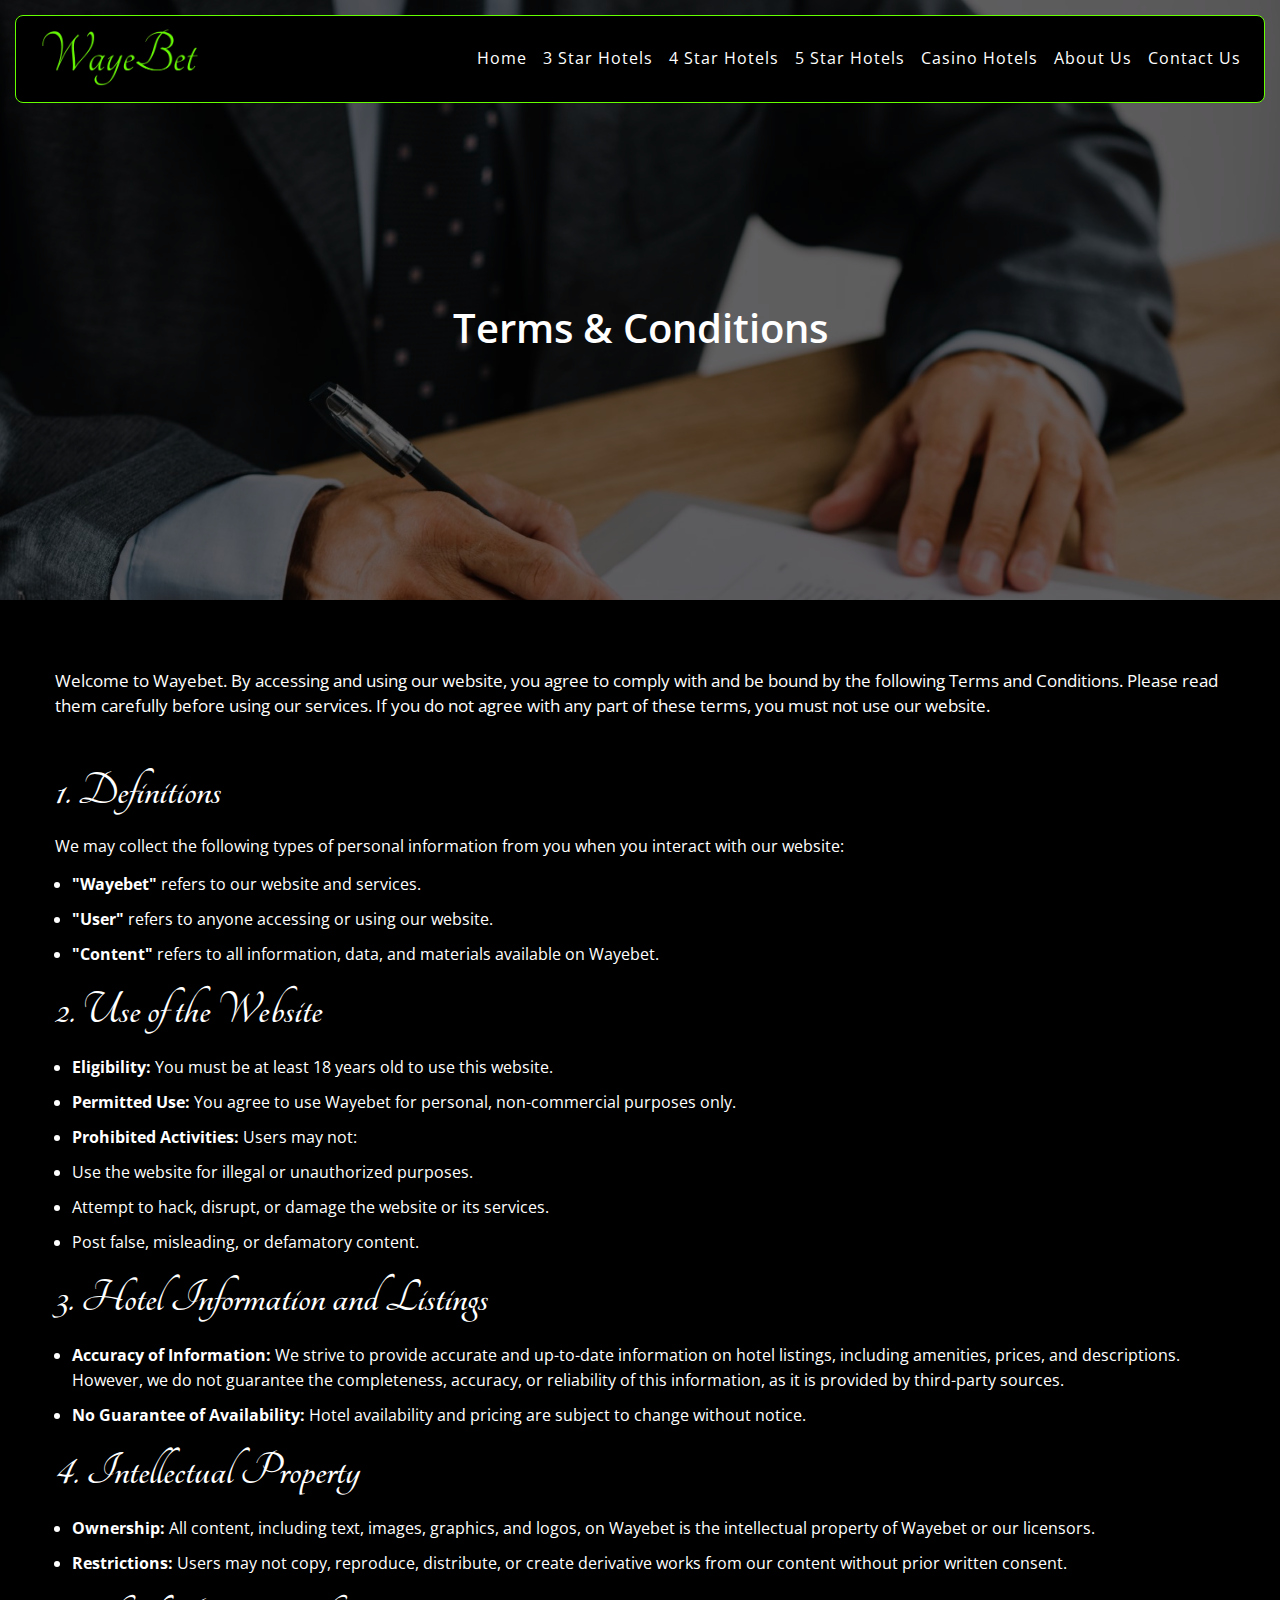
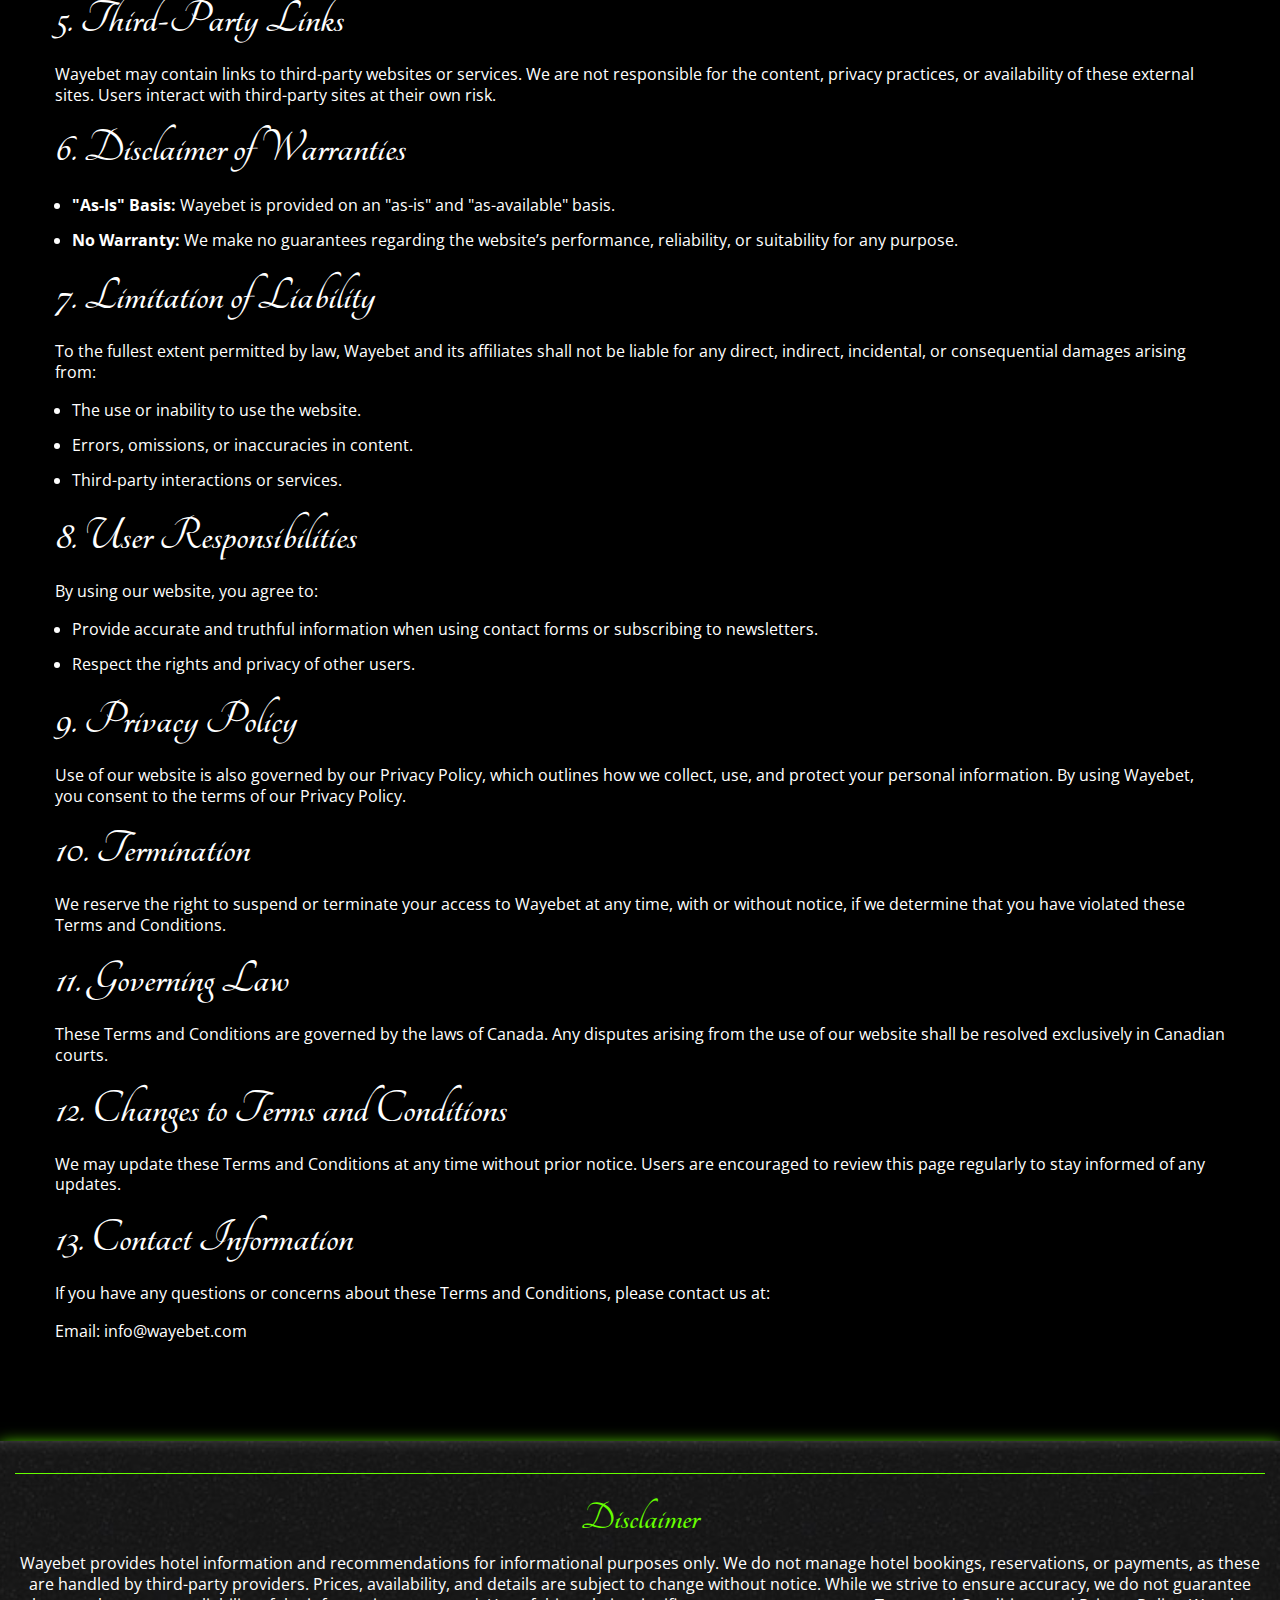
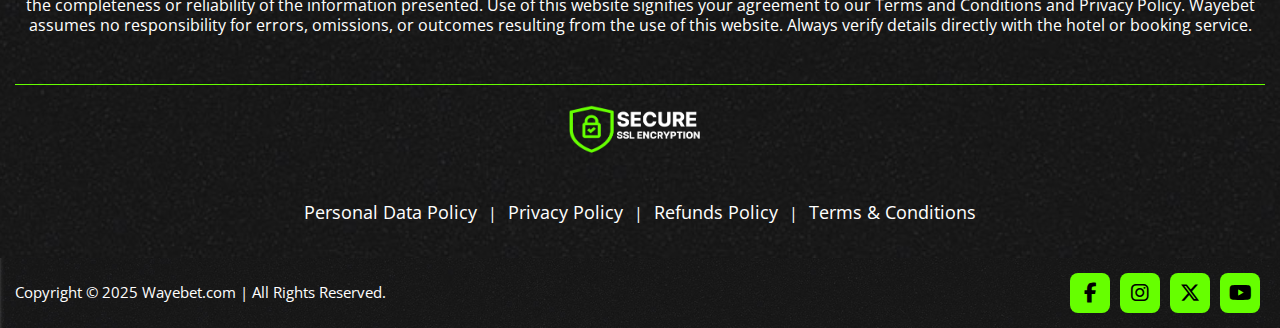
<file: terms-conditions.html>
<!DOCTYPE html>
<html lang="en">
<head>
    <meta charset="UTF-8">
    <meta name="viewport" content="width=device-width, initial-scale=1.0">
    <meta name="robots" content="index, follow">
    <link rel="stylesheet" href="assets/css/bootstrap.css">
    <link rel="stylesheet" href="assets/css/slick.css">
    <link rel="stylesheet" href="assets/css/aos.css">
    <link rel="stylesheet" href="assets/css/slick-theme.css">
    <link rel="stylesheet" href="https://cdnjs.cloudflare.com/ajax/libs/font-awesome/6.7.1/css/all.min.css">
    <link rel="stylesheet" href="assets/css/style.css">
    <link rel="stylesheet" href="assets/css/responsive.css">
    <link rel="shortcut icon" href="assets/images/favicon.ico" type="image/x-icon">
    <title>Terms and Conditions</title>
</head>

<body>
    <!-- Header Section Start -->
    <header class="sticky-navbar">
        <div class="container">
            <nav class="top-navigation">
                <div class="logo-wrapper">
                    <a href="./" class="logo-link"></a>
                </div>

                <div class="hamburger-menu"></div>

                <div class="menu-wrapper">
                    <ul>
                        <li><a class="./">Home</a></li>
                        <li><a href="three-star">3 Star Hotels</a></li>
                        <li><a href="four-star">4 Star Hotels</a></li>
                        <li><a href="five-star">5 Star Hotels</a></li>
                        <li><a href="casino">Casino Hotels</a></li>
                        <li><a href="about-us">About Us</a></li>
                        <li><a href="contact-us">Contact Us</a></li>
                    </ul>
                    <div class="close-menu"></div>
                </div>
            </nav>
        </div>
    </header>
    <!-- Header Section End -->

    <!--Common Banner Section Start -->
    <div class="common_banner"
        style="background-image: url(./assets/images/terms-banner.jpg);background-position: bottom;">
        <div class="container">
            <div class="common__title text-center">
                <h1>
                    Terms & Conditions
                </h1>
            </div>
        </div>
    </div>
    <!--Common Banner Section End -->



    <!--Common Content Section Start -->
    <section class="common__sec">
        <div class="container">
            <div class="row">
                <div class="col-12">
                    <div class="common__head">
                        <p>Welcome to Wayebet. By accessing and using our website, you agree to comply with and be
                            bound by the following Terms and Conditions. Please read them carefully before using our
                            services. If you do not agree with any part of these terms, you must not use our website.
                        </p>
                    </div>
                    <div class="common__para">
                        <h3>1. Definitions
                        </h3>
                        <p>We may collect the following types of personal information from you when you interact with
                            our website:</p>
                        <ul>
                            <li><strong>"Wayebet" </strong>refers to our website and services.</li>
                            <li><strong>"User" </strong>refers to anyone accessing or using our website.</li>
                            <li><strong>"Content" </strong>refers to all information, data, and materials available on
                                Wayebet.</li>
                        </ul>
                        <h3>2. Use of the Website
                        </h3>
                        <ul>
                            <li><strong>Eligibility: </strong>You must be at least 18 years old to use this website.
                            </li>
                            <li><strong>Permitted Use: </strong>You agree to use Wayebet for personal,
                                non-commercial purposes
                                only.
                            </li>
                            <li><strong>Prohibited Activities: </strong>Users may not:</li>
                            <li>Use the website for illegal or unauthorized purposes.
                            </li>
                            <li>Attempt to hack, disrupt, or damage the website or its services.
                            </li>
                            <li>Post false, misleading, or defamatory content.
                            </li>
                        </ul>
                        <h3>3. Hotel Information and Listings
                        </h3>
                        <ul>
                            <li><strong>Accuracy of Information: </strong>We strive to provide accurate and
                                up-to-date information
                                on hotel listings, including amenities, prices, and descriptions. However, we do not
                                guarantee the completeness, accuracy, or reliability of this information, as it is
                                provided by third-party sources.</li>
                            <li><strong>No Guarantee of Availability: </strong>Hotel availability and pricing are
                                subject to change
                                without notice.</li>
                        </ul>
                        <h3>4. Intellectual Property
                        </h3>
                        <ul>
                            <li><strong>Ownership: </strong>All content, including text, images, graphics, and
                                logos, on Wayebet is
                                the intellectual property of Wayebet or our licensors.</li>
                            <li><strong>Restrictions: </strong>Users may not copy, reproduce, distribute, or create
                                derivative works
                                from our content without prior written consent.</li>
                        </ul>
                        <h3>5. Third-Party Links
                        </h3>
                        <p>Wayebet may contain links to third-party websites or services. We are not responsible for
                            the
                            content, privacy practices, or availability of these external sites. Users interact with
                            third-party sites at their own risk.
                        </p>
                        <h3>6. Disclaimer of Warranties
                        </h3>
                        <ul>
                            <li><strong>"As-Is" Basis: </strong>Wayebet is provided on an "as-is" and "as-available"
                                basis.</li>
                            <li><strong>No Warranty: </strong>We make no guarantees regarding the website’s
                                performance,
                                reliability, or suitability for any purpose.</li>
                        </ul>
                        <h3>7. Limitation of Liability
                        </h3>
                        <p>To the fullest extent permitted by law, Wayebet and its affiliates shall not be liable
                            for any
                            direct, indirect, incidental, or consequential damages arising from:
                        </p>
                        <ul>
                            <li>The use or inability to use the website.</li>
                            <li>Errors, omissions, or inaccuracies in content.</li>
                            <li>Third-party interactions or services.</li>
                        </ul>
                        <h3>8. User Responsibilities
                        </h3>
                        <p>By using our website, you agree to:
                        </p>
                        <ul>
                            <li>Provide accurate and truthful information when using contact forms or subscribing to
                                newsletters.
                            </li>
                            <li>Respect the rights and privacy of other users.
                            </li>
                        </ul>
                        <h3>9. Privacy Policy</h3>
                        <p>Use of our website is also governed by our Privacy Policy, which outlines how we collect,
                            use, and protect your personal information. By using Wayebet, you consent to the terms
                            of
                            our Privacy Policy.</p>
                        <h3>10. Termination
                        </h3>
                        <p>We reserve the right to suspend or terminate your access to Wayebet at any time, with or
                            without notice, if we determine that you have violated these Terms and Conditions.</p>
                        <h3>11. Governing Law
                        </h3>
                        <p>These Terms and Conditions are governed by the laws of Canada. Any disputes arising from
                            the use of our website shall be resolved exclusively in Canadian courts.</p>
                        <h3>12. Changes to Terms and Conditions
                        </h3>
                        <p>We may update these Terms and Conditions at any time without prior notice. Users are
                            encouraged to review this page regularly to stay informed of any updates.
                        </p>
                        <h3>13. Contact Information
                        </h3>
                        <p>If you have any questions or concerns about these Terms and Conditions, please contact us
                            at:</p>
                        Email: <a href="mailto:">info@wayebet.com</a>
                    </div>
                </div>
            </div>
        </div>
    </section>
    <!--Common Content Section End -->


    <!-- Footer Section Start -->
    <footer class="footer" style="background-image: url(assets/images/footer-bg.jpg);">
        <div class="container">
            <div class="row align-items-center">

                <div class="col-md-12">
                    <div class="disclaimer_txt text-center pt-4 pb-5">
                        <h3>
                            Disclaimer
                        </h3>
                        <p>
                            Wayebet provides hotel information and recommendations for informational purposes only.
                            We do not manage hotel bookings, reservations, or payments, as these are handled by
                            third-party providers. Prices, availability, and details are subject to change without
                            notice.
                            While we strive to ensure accuracy, we do not guarantee the completeness or reliability of
                            the information presented. Use of this website signifies your agreement to our Terms and
                            Conditions and Privacy Policy. Wayebet assumes no responsibility for errors, omissions, or
                            outcomes resulting from the use of this website. Always verify details directly with the
                            hotel
                            or booking service.
                        </p>
                    </div>
                </div>


                <div class="col-md-12 ssl-certi py-3">
                    <div class="ssl-certi-inner" style="background-image: url(assets/images/ssl.png);"></div>
                </div>
                <div class="col-md-12">
                    <div class="footer-links">
                        <a href="personal-data-policy">Personal Data Policy</a> |
                        <a href="privacy-policy">Privacy Policy</a> |
                        <a href="refund-policy">Refunds Policy</a> |
                        <a href="terms-conditions">Terms & Conditions</a>
                    </div>
                </div>
            </div>
        </div>
    </footer>
    <div class="after-footer text-center" style="background-image: url(assets/images/footer-bg.jpg);">
        <div class="container">
            <div class="row">
                <div class="col-12">
                    <div class="text-center copyright-text">
                        <p>
                            Copyright © 2025 Wayebet.com | All Rights Reserved.
                        </p>
                    </div>
                    <div class="social-links">
                        <a href="https://www.facebook.com/" target="_blank"><i class="fa-brands fa-facebook-f"></i></a>
                        <a href="https://www.instagram.com/?hl=en" target="_blank"><i
                                class="fa-brands fa-instagram"></i></a>
                        <a href="https://x.com/?lang=en" target="_blank"><i class="fa-brands fa-x-twitter"></i></a>
                        <a href="https://www.youtube.com/" target="_blank"><i class="fa-brands fa-youtube"></i></a>
                    </div>
                </div>
            </div>
        </div>
    </div>
    <!-- Footer Section End -->

    <script src="assets/js/jquery.js"></script>
    <script src="assets/js/aos.js"></script>
    <script src="assets/js/slick.js"></script>
    <script src="assets/js/bootstrap.js"></script>
    <script src="assets/js/index.js"></script>
</body>
</html>
</file>
<file: assets/css/style.css>
@import url('https://fonts.googleapis.com/css2?family=Tangerine:wght@400;700&display=swap');

@import url('https://fonts.googleapis.com/css2?family=Open+Sans:ital,wght@0,300..800;1,300..800&display=swap');

/* Global CSS Start */
html {
    font-size: 16px;
}

* {
    padding: 0;
    margin: 0;
    box-sizing: border-box;
}

html {
    scroll-behavior: smooth;
}

body {
    font-family: "Open Sans", serif;
    padding: 0;
    margin: 0;
    word-break: break-word;
    background-color: #000;
}

h1,
h2,
h3,
h4,
h5,
h6 {
    font-family: "Tangerine", serif;
    margin: 0;
    line-height: 1;
}

p {
    line-height: 1.3;
    padding: 0;
    margin: 0;
    font-family: "Open Sans", serif;
}

ul {
    list-style-type: none;
    margin: 0;
    padding: 0;
}

ul li {
    line-height: 1.2;
    margin-bottom: 3px;
}

a {
    display: inline-block;
    text-decoration: none;
    font-family: "Open Sans", serif;
}

button,
textarea,
input {
    font-family: "Open Sans", serif;
}

input {
    font-family: "Open Sans", serif;
}

img {
    max-width: 100%;
    object-fit: cover;
    width: 100%;
}

.container {
    width: 100%;
    max-width: 1370px;
    margin: 0 auto;
    padding: 0 15px;
}


.py-7 {
    padding: 4.375rem 0;
}

.pt-7 {
    padding-top: 4.375rem;
}

.pb-7 {
    padding-bottom: 4.375rem;
}

.py-10 {
    padding: 6.25rem 0;
}

.pb-10 {
    padding-bottom: 6.25rem;
}

.pt-10 {
    padding-top: 6.25rem;
}

.inline-flex {
    display: inline-flex;
}

.flex {
    display: flex;
}

.flex-column {
    flex-direction: column;
}

.space-between {
    justify-content: space-between;
}

.justify-center {
    justify-content: center;
}

.align-center {
    align-items: center;
}

.wrap {
    flex-wrap: wrap;
}

.text-center {
    text-align: center;
}

.text-right {
    text-align: right;
}

.m-0-auto {
    margin: 0 auto
}

.bg-center {
    background-position: center;
}

.bg-cover {
    background-size: cover;
}

.bg-contain {
    background-size: contain;
}

.bg-no-repeat {
    background-repeat: no-repeat;
}

.w-100 {
    width: 100%;
}

.h-100 {
    height: 100%;
}

.align-end {
    align-items: flex-end;
}

.bg-0-0 {
    background-position: 0% 0%;
}

/* Global CSS End */

/* Section Heading CSS Start */
.section-heading {
    color: #ffffff;
    font-size: 4.5rem;
    font-weight: 700;
}

span.green {
    color: #66FF00;
}

/* Section Heading CSS End */
/* Header CSS Start */
.sticky-navbar {
    position: fixed;
    top: 0;
    left: 0;
    right: 0;
    width: 100%;
    margin: 0 auto;
    z-index: 9999;
    transition: all 0.3s ease-in-out;
    padding: 0 2.5rem;
    padding: 0.9375rem 0px;
}

.sticky-navbar.fixed-header {
    box-shadow: #66FF00 0px 5px 8px 0px;
    background-color: #000;
}

.top-navigation {
    display: flex;
    align-items: center;
    justify-content: space-between;
    width: 100%;
    background: #000;
    padding: 10px 15px;
    border-radius: 8px;
    border: 1px solid #66FF00;
}

.logo-wrapper {
    text-align: center;
    vertical-align: middle;
    display: inline-block;
}

.logo-wrapper a {
    background-image: url(../images/logo.png);
    background-position: left;
    background-size: contain;
    background-repeat: no-repeat;
    height: 3.75rem;
    width: 18.75rem;
    color: #fff;
    font-size: 2.5rem;
}

.hamburger-menu {
    display: none;
    width: 3rem;
    height: 3rem;
    text-align: right;
    cursor: pointer;
    margin: auto 0;
    background-image: url("../images/menu.png");
    background-size: contain;
    background-repeat: no-repeat;
    background-position: center;
}

.menu-wrapper {
    display: flex;
}

.menu-wrapper ul {
    display: flex;
    justify-content: center;
    align-items: center;
}

.menu-wrapper ul li a {
    padding: 0.5rem;
    display: inline-block;
    text-align: center;
    text-decoration: none;
    line-height: normal;
    position: relative;
    color: #fff;
    letter-spacing: 1px;
    font-family: "Open Sans", serif;
}

.menu-wrapper ul li a:hover {
    color: #66FF00;
}

.menu-wrapper ul li a.active {
    color: #66FF00;
}

.menu-wrapper ul li a::after {
    content: '';
    position: absolute;
    width: 100%;
    transform: scaleX(0);
    border-radius: 5px;
    height: 1.5px;
    bottom: 0;
    left: 0;
    right: 0;
    background: #66FF00;
    transform-origin: center;
    transition: all 0.3s ease-out;
}

.menu-wrapper ul li a.active::after {
    transform: scaleX(0.9);
    background: #66FF00;
    transform-origin: center;
}

.menu-wrapper ul li a:hover::after {
    transform: scaleX(0.9);
}

.close-menu {
    display: none;
    background-image: url(../images/close.png);
    background-position: center;
    background-repeat: no-repeat;
    background-size: cover;
    height: 20px;
    width: 20px;
    position: absolute;
    top: 20px;
    right: 20px;
}

/* Header CSS End */

/* Banner Section CSS Start */
.hero-banner {
    position: relative;
    overflow: hidden;
}

.hero-image {
    height: 40.625rem;
    width: 100%;
    background-position: center;
    background-repeat: no-repeat;
    background-size: cover;
}

.vd_naive {
    position: relative;
}

.vd_naive::before {
    content: '';
    position: absolute;
    top: 0;
    left: 0;
    height: 100%;
    width: 100%;
    background-color: #000;
    opacity: 0.5;
}

.hero-banner .background-video {
    position: absolute;
    top: 0;
    left: 0;
    width: 100%;
    height: 100%;
    object-fit: cover;
    z-index: -1;
}

.hero-text {
    position: absolute;
    top: 50%;
    left: 50%;
    transform: translate(-50%, -50%);
    height: 100%;
    width: 100%;
    display: flex;
    justify-content: center;
    align-items: center;
    background-color: rgba(0, 0, 0, 0.3);
    background-blend-mode: multiply;
    overflow: hidden;
}

.text-container {
    display: flex;
    font-size: 3.5rem;
    font-weight: bold;
    text-transform: uppercase;
    color: #fff;
    overflow: hidden;
}

.text-container h1 {
    font-size: 3.125rem;
    color: #fff;
}

.text-item {
    display: inline-block;
    position: relative;
    transform: translateX(0);
    animation-duration: 2.5s;
    animation-timing-function: ease-out;
    animation-fill-mode: forwards;
    color: #66FF00;
}

.text-item.left {
    transform: translateX(-200%);
    animation-name: slide-in-left;
}

.text-item.right {
    transform: translateX(200%);
    animation-name: slide-in-right;
}

@keyframes slide-in-left {
    0% {
        transform: translateX(-200%);
    }

    100% {
        transform: translateX(0);
    }
}

@keyframes slide-in-right {
    0% {
        transform: translateX(200%);
    }

    100% {
        transform: translateX(0);
    }
}

/* Banner Section  CSS End */

/* New Home Banner Text CSS Start */
.new_home_banner_text_wrapper {
    background-color: #000;
}

.new_banner_text p {
    color: #fff;
    max-width: 79.25rem;
    margin: 0 auto;
    font-size: 1.1rem;
    line-height: 1.5;
}

/* New Home Banner Text CSS End */


/* Home Cards CSS Start */
.featured-cards-section {
    background-image: url("../images/home-featured-cards-bg.jpg");
    background-attachment: fixed;
    background-position: center;
    background-size: cover;
    isolation: isolate;
    background-color: rgba(0 0 0/70%);
    background-blend-mode: multiply;
    padding: 5rem 0 3.125rem 0;
    overflow: hidden;
}

.featured-cards {
    position: relative;
    height: 20.625rem;
    margin-bottom: 30px;
    border-radius: 5px;
    overflow: hidden;
    transition: 0.3s all ease-in-out;
}

.featured-cards:hover {
    transform: translateY(-3px);
    box-shadow: #66FF00 0px 7px 10px 0px;
}

.featured-cards-image {
    overflow: hidden;
    height: 100%;
    width: 100%;
    overflow: hidden;
}

.featured-cards-image a {
    width: 100%;
    height: 100%;
    display: block;
    background: rgba(0 0 0/35%);
    background-blend-mode: multiply;
    background-position: center;
    background-repeat: no-repeat;
    background-size: cover;
    transition: 0.3s all ease-in-out;
}



.featured-cards-content {
    height: 100%;
    width: 100%;
    position: absolute;
    top: 0;
    bottom: 0;
    display: flex;
    justify-content: center;
    align-items: center;
    transition: 0.4s all ease-in-out;
}

.featured-cards-content a {
    text-align: center;
    display: flex;
    flex-direction: column;
    justify-content: center;
    align-items: center;
    height: 100%;
    width: 100%;
    color: #fff;
    text-decoration: none;
    transition: 0.4s all ease-in-out;
}

.featured-cards-content h3 {
    font-size: 2.1875rem;
    color: #fff;
    font-family: "Open Sans", serif;
    margin-bottom: 15px;
}

.featured-cards-content p {
    font-size: 15px;
    color: #fff;
    max-width: 28.125rem;
    margin: 0 auto;
}

/* Home Cards CSS End*/

/* Hotel Category Cards CSS Start */
.hotel_cards_grid {
    display: grid;
    grid-template-columns: 1fr 1fr 1fr 1fr;
    gap: 1.25rem;
}

.hotel-item {
    position: relative;
    width: 100%;
    float: left;
    margin: 0 1%;
}

.background-image {
    background-position: center !important;
    background-size: cover !important;
    background-repeat: no-repeat;
    height: 25rem !important;
}

.overlay {
    position: absolute;
    bottom: 0;
    left: 0;
    right: 0;
    background-color: #66FF00 !important;
    overflow: hidden;
    width: 100%;
    height: 0;
    transition: .5s ease;
}

.hotel-item:hover .overlay {
    height: 100%;
}

.hotel_text {
    position: absolute;
    top: 50%;
    left: 50%;
    transform: translate(-50%, -50%);
    color: #000;
    text-align: center;
}

.hotel_text span {
    font-weight: 300;
}

.hotel_text h3 {
    font-size: 1.8rem;
    color: #000;
    font-weight: 600;
    font-family: "Open Sans", serif;
    text-transform: uppercase;
}
.hotel_text p {
    font-size: 1.05rem;
    color: #000;
    font-family: "Open Sans", serif;
    margin-top: 20px;
    font-weight: 500;
}
/* Hotel Category Cards CSS Start */

/* Home Slider CSS Start */
.testi_cards_section {
    background-position: center;
    background-repeat: no-repeat;
    background-size: cover;
    background-color: rgba(0 0 0/65%);
    background-blend-mode: multiply;
    overflow-x:hidden;
}

.slick-dots {
    bottom: -50px;
}

.slick-dots li button:before {
    font-size: 1.875rem;
    opacity: 1;
    color: #fff;
}

.slick-dots li.slick-active button:before {
    opacity: 1;
    color: #66FF00;
}

.slick-prev,
.slick-next {
    display: none !important;
}

.testi_cards_wrap .slick-slide {
    transition: transform 0.4s ease-in-out;
}

.testi_cards_wrap .slick-track {
    transition: transform 0.4s ease-in-out;
}

.testi_cards {
    padding: 4rem 1.25rem;
    background: #fff;
    border-radius: 0 20px;
    height: 100%;
    text-align: center;
    box-shadow: #66FF00 0px 5px 15px;
}

.testi_cards_content_content h3 {
    color: #000;
    font-size: 1.25rem;
    line-height: 1.3;
    margin-bottom: 1.25rem;
}

.testi_cards_content_content p {
    color: #515151;
    margin-bottom: 0.9375rem;
}

.testi_cards_content_content h5 {
    color: #515151;
    margin-top: 1.5rem;
}

.slick-slide {
    padding: 15px;
}

.testi_cards_content_img {
    width: 100%;
    height: 0.9375rem;
    margin-bottom: 4rem;
}

.testi_cards_img_inner {
    background-position: center;
    background-repeat: no-repeat;
    background-size: cover;
    height: 4.375rem;
    width: 4.375rem;
    margin: 0 auto;
    border-radius: 50%;
}

.testi_cards_content p {
    font-size: 1rem;
    margin-top: 20px;
}

.testi_cards_content h5 {
    margin-top: 15px;
    font-size: 2.1875rem;
    font-weight: 600;
}

/* to make slides equal height */
.slick-track {
    display: flex !important;
}

.slick-slide {
    height: inherit;
}

/* to make slides equal height */
/* Home Slider CSS End*/


/* Home Page Signup CSS Start */


.newsletter-signup-wrapper {
    text-align: center;
    background: #fff;
    padding: 6.25rem 3.125rem;
    max-width: 62.5rem;
    margin: 0 auto;
    color: #000;
    border-radius: 20px;
    background-repeat: no-repeat;
    background-position: center;
    background-size: cover;
    position: relative;
    z-index: 1;
}

.newsletter-signup-wrapper::before {
    content: '';
    position: absolute;
    background-color: rgba(0 0 0/60%);
    top: 0;
    left: 0;
    inset: 0;
    background-blend-mode: multiply;
    z-index: -1;
}

.newsletter-signup-input-wrapper {
    padding-top: 1.25rem;
    margin: 0 auto;
}

input.newsletter-signup-input {
    width: 60%;
    display: inline-block;
    font-size: 1rem;
    padding: 0.5625rem 0.625rem;
    outline: none;
    line-height: 20px;
    color: #000;
}

.newsletter-signup-submit-button {
    display: inline-block;
    background-color: #66FF00;
    padding: 0.5625rem 1.5625rem;
    font-size: 1rem;
    color: #000;
    outline: none;
    margin-left: 5px;
    cursor: pointer;
    font-weight: 600;
    border: 1px solid transparent;
    transition: 0.5s all ease-in-out;
    line-height: normal;
}

.newsletter-signup-submit-button:hover {
    background-color: #fff;
    border-color: #66FF00;
    color: #000;
    box-shadow: #66FF00 0px 4px 8px;
}

.newsletter-signup-wrapper h3 {
    font-size: 3rem;
    max-width: 50rem;
    margin: 0 auto 20px auto;
    line-height: normal;
    font-weight: 700;
    color: #fff;
}

.newsletter-signup-wrapper p {
    font-size: 1.1rem;
    max-width: 35rem;
    margin: 0 auto 20px auto;
    line-height: normal;
    color: #fff;
}

/* Home Page Signup CSS End */

/* Footer CSS Start */
.footer {
    color: #fff;
    padding: 2rem 0;
    text-align: center;
    background-position: center;
    background-size: cover;
    background-repeat: no-repeat;
    box-shadow: #66FF00 0px 3px 15px;
}

.footer .footer-logos {
    margin-bottom: 2.8125rem;
}

.footer .footer-logo {
    padding-bottom: 0.9375rem;
}

.footer .footer-logo img {
    width: 11.25rem;
}

.footer .footer-links {
    padding-top: 1rem;
}

.footer .footer-links a {
    padding: 0 7px;
    font-size: 1.125rem;
    color: #fff;
    display: inline-block;
}

.footer .footer-links ul {
    list-style-type: none;
    padding: 0;
    margin: 0;
    font-size: 1.2rem;

}

.footer .footer-links ul li {
    padding: 0 15px 5px 0;
    font-size: 1rem;
    display: inline-block;
}

.footer .footer-links ul li:last-child {
    padding-right: 0;
}

.logo-bottom a {
    color: #fff;
    font-size: 1.875rem;
}

.footer a:hover {
    color: #66FF00;
}

.footer a i {
    font-size: 0.75rem;
    padding-right: 0.625rem;
}

.footer .copyright .logo {
    width: 6.875rem;
}

.footer .copyright p {
    padding-bottom: 1.25rem;
}

.footer .copyright p:last-child {
    padding-bottom: 0;
}

.copyright-text p {
    color: #fff;
}

.after-footer {
    background-position: center;
    background-size: cover;
    background-repeat: no-repeat;
    padding: 0.9375rem 0 0.9375rem;
    color: #000;
    font-size: 0.9375rem;
}

.after-footer p {
    margin-bottom: 0;
    color: #fff;
    font-size: 0.9375rem;
}

.after-footer .before-footer-content {
    display: flex;
    justify-content: center;
    align-items: center;
}

.ssl-certi-inner {
    height: 3.75rem;
    width: 18.75rem;
    background-position: center;
    background-repeat: no-repeat;
    background-size: contain;
    display: inline-block;
}

.after-footer .col-12 {
    display: flex;
    justify-content: space-between;
    align-items: center;
    color: #000;
    font-size: 0.9375rem;
}

.after-footer .col-12 a {
    color: #000
}

.after-footer .col-12 a:hover {
    color: #afbff9;
}

.social-links {
    display: flex;
    align-items: center;
}

.after-footer .col-12 .social-links a {
    background-color: #66FF00;
    color: #000;
    margin: 0 5px;
    width: 2.5rem;
    height: 2.5rem;
    border-radius: 8px;
    display: flex;
    align-items: center;
    justify-content: center;
    transition: 0.4s all ease-in-out;
}

.after-footer .col-12 .social-links a:hover {
    transform: translateY(-3px);
    box-shadow: #fff 0px 3px 10px;
}



.social-links a i {
    font-size: 1.25rem;
    padding-right: 0.4375rem;
    padding-left: 0.4375rem;
}

.disclaimer_txt {
    border-top: 1px solid #66FF00;
    border-bottom: 1px solid #66FF00;
}

.disclaimer_txt h3 {
    font-size: 2.5rem;
    font-weight: 600;
    margin-bottom: 15px;
    color: #66FF00;
}

/* Footer CSS End */

/* Hotel Pages CSS Start */
.hot-cards-wrapper {
    max-width: 75rem;
    margin: 0 auto;
}

.text-left {
    margin-top: 1.25rem;
    display: flex;
    flex-direction: column;
    align-items: start;
    gap: 0.625rem;
}

.external-pages-link-btn {
    background-color: #66FF00;
    color: #000;
    border: none;
    outline: none;
    padding: 0.625rem 1.25rem;
    transition: 0.4s all ease-in-out;
    cursor: pointer;
    line-height: normal;
    display: inline-block;
    text-align: center;
    border: 1px solid transparent;
    font-weight: 600;
    border-radius: 10px 0;
}

.external-pages-link-btn:hover {
    transform: translateY(2px);
}

.btn-darkred-block {
    color: #000;
    font-size: 1.0625rem;
    font-weight: 600;
    border: unset;
    background: transparent;
}

.hot_cards {
    margin-bottom: 2.5rem;
    box-shadow: rgba(255, 0, 0, 0.25) 0px 10px 20px -20px, rgba(255, 0, 0, 0.3) 0px 10px 10px -30px, rgba(255, 0, 0, 0.35) 0px -2px 6px 0px inset;
    padding: 1.5625rem;
    overflow: hidden;
    border-radius: 20px;
    box-shadow: rgba(100, 100, 111, 0.2) 0px 7px 29px 0px;
    background: #fff;
}

.hot_exp_content {
    display: none;
}

.hot_dollar_bag {
    margin-right: 0.5rem;
    animation: beat 2s ease-in infinite;
    font-weight: 900;
    color: #000;
    font-size: 17px;
}

.hot_cards-image_outer {
    overflow: hidden;
}

.hot_cards-image {
    background-position: center;
    background-size: cover;
    height: 100%;
    margin-bottom: 1.25rem;
    transition: 0.4s all ease-in-out;
}

.hot_cards-image_outer {
    height: 100%;
}

.hot_cards_group {
    margin-bottom: 0.9375rem;
}

.hot_cards_content {
    padding: 0.9375rem 0;
}

.hot_cards_group h2 {
    margin-bottom: 1.25rem;
    font-size: 1.625rem;
    font-family: "Open Sans", serif;
}

.hot_cards_group p {
    margin-bottom: 5px;
}

.hot_cards_group ul li {
    margin-bottom: 5px;
    list-style-type: disc;
    margin-left: 1rem;
}

.hot_exp_content h3 {
    color: #66FF00;
    font-size: 1.5625rem;
    margin-bottom: 0.9375rem;
}

.hot_cards_image {
    background-size: cover;
    background-position: center;
    background-repeat: no-repeat;
    height: 18.75rem;
    width: 100%;
}

span.heading-like {
    font-weight: 700;
    color: #000;
    font-size: 1.0625rem;
}

.loc_dollar_bag {
    margin-right: 0.5rem;
    animation: pulse 3s ease-in infinite;
    color: #000;
}

@keyframes pulse {
    0% {
        transform: scale(1);
    }

    25% {
        transform: scale(1.2);
    }

    50% {
        transform: scale(1);
    }

    75% {
        transform: scale(1.2);
    }

    100% {
        transform: scale(1);
    }
}



#contact {
    background-image: url("../images/how-we-compare-bg.png");
    background-position: center;
    background-size: cover;
    background-attachment: fixed;
    height: 100%;
    max-width: 500px;
}

.contact_us_content .row {
    margin-top: 1.25rem;
    margin-bottom: 1.25rem;
}

.contact_us_content fieldset:last-child {
    margin-bottom: 0;
}

.contact_us_content #contact button {
    margin-bottom: 0;
}

fieldset {
    border: medium none !important;
    margin: 0 0 10px;
    min-width: 100%;
    padding: 0;
    width: 100%;
}

#contact input,
#contact textarea,
#contact select {
    width: 100%;
    border: 1px solid #ccc;
    background: #FFF;
    margin: 0 0 5px;
    padding: 10px;
    border-radius: 5px;
    font-size: 1rem;
}

#contact input:hover,
#contact textarea:hover,
#contact select:hover {
    -webkit-transition: border-color 0.3s ease-in-out;
    -moz-transition: border-color 0.3s ease-in-out;
    transition: border-color 0.3s ease-in-out;
    border: 1px solid #aaa;
}


#contact textarea {
    height: 100px;
    max-width: 100%;
    resize: none;
}

#contact select {
    max-width: 100%;
    color: #444546;
    outline: none;
}

#contact button {
    cursor: pointer;
    border: none;
    color: #000;
    margin: 0 0 5px;
    width: auto;
    padding: 0.8125rem 2.5rem;
    font-size: 1.0625rem;
    transition: 0.4s all ease-in-out;
    background-color: #66FF00;
    border-radius: 8px;
}

#contact button:hover {
    background-color: #fff;
    box-shadow: #66FF00 0px 3px 8px;
    color: #66FF00;
    border-color: #fff;
}

#contact button:active {
    box-shadow: inset 0 1px 3px rgba(0, 0, 0, 0.5);
}

.copyright {
    text-align: center;
}

#contact input:focus,
#contact textarea:focus {
    outline: 0;
    border: 1px solid #444546;
}

::-webkit-input-placeholder,
::-webkit-select-placeholder {
    color: #444546;
}

:-moz-placeholder {
    color: #444546;
}

:-ms-input-placeholder {
    color: #444546;
}

.modal {
    z-index: 99999;
}

.modal-title {
    color: #000;
    font-size:2.1875rem  !important;
    font-family: "Open Sans", serif;
}

/* Pages Cards CSS End */


/* Why Choose Us CSS Start */
.why_us_section {
    box-shadow: #66FF00 0px 5px 20px;
}

.why_us_section .row {
    max-width: 75rem;
    margin: 0 auto;
}

.why_us_inner {
    border: 1px solid #000;
    padding: 0.625rem;
    height: 100%;
}

.kiwi_image {
    background-position: center !important;
    background-size: cover !important;
    background-repeat: no-repeat;
    height: 18.75rem;
}

.why_us_inner h3 {
    font-size: 1.375rem;
    margin: 0.625rem 0;
}

.why_us_inner .kiwi_image {
    transition: all .3s linear;
}

.why_us_inner .kiwi_image:hover {
    transform: scale(1.1);
}

.why_us_inner .kiwi_image {
    width: 100%;
    height: 12.5rem;
    object-fit: cover;
}

.why_us_inner .why_us_img {
    overflow: hidden;
    height: 10.5rem;
    display: block;
    width: 100%;
    margin-bottom: 0.625rem;
    border-radius: 20px 0;
}

.kiwi_section_main_inner p {
    text-align: center;
    margin-top: 3.125rem;
}

.why_us_inner {
    box-shadow: #66FF00 0px 5px 15px;
    padding: 1.25rem;
    height: 100%;
    border-radius: 20px 0;
    transition: 0.2s all ease-in-out;
}

.why_us_inner:hover {
    transform: translateY(-4px);
    box-shadow: #fff 0px 5px 15px;
}

.why_image {
    background-position: center;
    background-size: cover !important;
    background-repeat: no-repeat;
    height: 10.75rem;
}

.why_us_inner h3 {
    font-size: 2.5rem;
    margin: 0.9375rem 0;
    color: #fff;
}

.why_us_inner p {
    color: #fff;
}

.why_us_btn {
    display: inline-block;
    background-color: #66FF00;
    padding: 0.8625rem 1.5625rem;
    font-size: 1rem;
    color: #000;
    outline: none;
    margin-left: 5px;
    cursor: pointer;
    font-weight: 600;
    border: 1px solid transparent;
    transition: 0.5s all ease-in-out;
    line-height: 20px;
    border-radius: 10px 0;
}

.why_us_btn:hover {
    background-color: #fff;
    transform: translateY(-2px);
    border-color: #66FF00;
    color: #000;
    box-shadow: #66FF00 0px 4px 8px;
}

/* Why Choose Us CSS Start */

/* Header Pages CSS Start */
.header_pages_content_section {
    margin-top: -80px;
    position: relative;
    padding-bottom: 70px;
}

.header_pages_content_wrap {
    max-width: 68.75rem;
    margin: 0 auto;
    padding: 25px;
    background: #f5f5f7;
    border-radius: 20px;
    background-image: url(../images/header-pages-bg-content.jpg);
    background-position: center;
    background-repeat: no-repeat;
    background-size: cover;
    background-color: rgba(0 0 0/50%);
    background-blend-mode: multiply;
}

.header_pages_content_grps h3 {
    font-size: 4rem;
    margin-bottom: 10px;
    color: #fff;
}

.header_pages_content_grps {
    border-top: 1px solid #c3c8ca;
    padding: 20px;
}

.header_pages_content_grps p {
    margin-bottom: 10px;
    line-height: 1.4;
    font-size: 1rem;
    color: #fff;
}

.contact-left h3 {
    font-size: 4rem;
    margin: 15px 0;
    font-weight: 600;
    color: #fff;
}

.contact-left p {
    font-size: 1rem;
    margin-bottom: 15px;
    color: #fff;
}

.contact-right p {
    font-size: 1rem;
    margin-bottom: 15px;
    color: #fff;
}

.contact-right #contact button:hover {
    color: #000;
}

/* Header Pages CSS End */


/* common page css start */
.common_banner {
    height: 37.5rem;
    background-repeat: no-repeat;
    background-position: left;
    position: relative;
    background-attachment: fixed;
    background-size: cover;
}

.common_banner::after {
    content: '';
    position: absolute;
    inset: 0;
    background: rgb(0 0 0 / 60%);
}

.common__title.text-center {
    position: absolute;
    top: 50%;
    left: 0;
    right: 0;
    z-index: 1;
}

.common__title h1 {
    color: #fff;
    font-size: 2.5rem;
    text-align: center;
    line-height: normal;
    font-weight: 600;
    margin-bottom: 10px;
    font-family: "Open Sans", serif;
}

.common__sec {
    padding: 4.25rem 1.25rem;
    color: #fff;
}
.common__head {
    padding: 0 20px;
}

.common__head h1 {
    color: #fff;
    font-size: 2.5rem;
    margin-bottom: 30px;
    font-weight: 600;
}

.common__head p {
    font-size: 1.0625rem;
    line-height: 25px;
}

.common__para {
    padding: 1.875rem 1.25rem;
}

.common__para h3 {
    margin: 20px 0;
    font-size: 3rem;
    font-weight: 600;
}

.common__para p {
    margin: 15px 0;
}

.common__para ul li {
    margin: 10px 0;
    list-style: disc;
    line-height: 25px;
}

.common__para a {
    color: #fff;
}

.common__title h3 {
    color: #fff;
    font-size: 1.25rem;
    text-align: center;
    line-height: normal;
    font-family: "Open Sans", serif;
}

.common__para ul {
    padding-left: 1.0625rem;
}

/* common page css end */
</file>
<file: assets/css/responsive.css>
@media screen and (max-width:1199px) {
    html {
        font-size: 15px;
    }

    .menu-wrapper ul {
        align-items: center;
        flex-direction: column;
    }

    .menu-wrapper {
        display: block;
        position: fixed;
        background-color: #000;
        left: 0;
        top: 0;
        height: 100%;
        width: 100%;
        padding: 50px;
        box-shadow: rgb(159 159 159 / 60%) 0px 7px 29px 0px;
        transform: translateX(-100%);
        transition: all 0.3s linear;
    }

    .menuToggle .menu-wrapper {
        transform: translateX(0%);
    }

    .close-menu {
        display: block;
    }

    .hamburger-menu {
        display: block;
    }


}

@media(max-width:991px) {
    html {
        font-size: 14px;
    }

    .section-heading {
        font-size: 3rem;
    }

    .hotel_cards_grid {
        grid-template-columns: 1fr 1fr;
    }

    .hot_cards_image {
        height: 15.75rem;
    }

    .why_us_section .container .row {
        justify-content: center;
    }
}

@media(max-width:767px) {
    .featured-cards-content h3 {
        font-size: 1.8rem;
    }

    .footer .footer-links a {
        margin-bottom: 10px;
    }

    .after-footer .col-12 {
        flex-direction: column;
        gap: 20px;
    }

}

@media(max-width:575px) {
    .text-container {
        font-size: 3rem;
    }

    .hero-image {
        height: 30.625rem;
    }

    .featured-cards-content p {
        font-size: 14px;
    }

    .hotel_cards_grid {
        grid-template-columns: 1fr;
    }

    .background-image {
        height: 18rem !important;
    }

    .newsletter-signup-wrapper h3 {
        font-size: 2.5rem;
    }

    .newsletter-signup-wrapper p {
        font-size: 1rem;
    }

    .newsletter-signup-wrapper {
        padding: 6.25rem 1.125rem;
    }

    input.newsletter-signup-input {
        width: 80%;
        margin-bottom: 15px;
    }

    .footer .footer-links a {
        font-size: 1rem;
    }

    .common_banner {
        height: 25.5rem;
    }

    .common__title h1 {
        font-size: 2rem;
    }

    .common__title h3 {
        font-size: 1.1rem;
        max-width: 25rem;
        margin: 0 auto;
    }

    .header_pages_content_grps {
        padding: 20px 0;
    }

    .common__head {
        padding: 0;
    }

    .common__para {
        padding: 1.875rem 0;
    }

    .common__para h3 {
        font-size: 2.5rem;
    }
    .modal-title {
        font-size: 1.8rem;
    }
}

@media(max-width:480px) {
    .logo-wrapper a {
        width: 10.75rem;
    }

    .hamburger-menu {
        width: 2.5rem;
        height: 2.5rem;
    }

    .new_banner_text p {
        font-size: 1rem;
    }

    .featured-cards-content h3 {
        font-size: 1.5rem;
    }

    .featured-cards-content p {
        font-size: 13px;
    }

    .featured-cards {
        height: 17.625rem;
    }

    input.newsletter-signup-input {
        width: 100%;
    }

    .after-footer p {
        font-size: 13px;
    }

    .common__title h3 {
        font-size: 1rem;
    }

    .hot_cards_group h2 {
        font-weight: 500;
        font-size: 1.3rem;
    }

    .hot_cards_image {
        height: 15.75rem;
    }

    .hot_cards_group p,
    .hot_cards_group ul li {
        font-weight: 500;
    }

    .why_us_inner .why_us_img {
        height: 9.5rem;
    }

    .hot_cards {
        padding: 1.5625rem;
    }

    .header_pages_content_grps h3 {
        font-size: 2.5rem;
    }

    .contact-left h3 {
        font-size: 3rem;
    }


}
</file>
